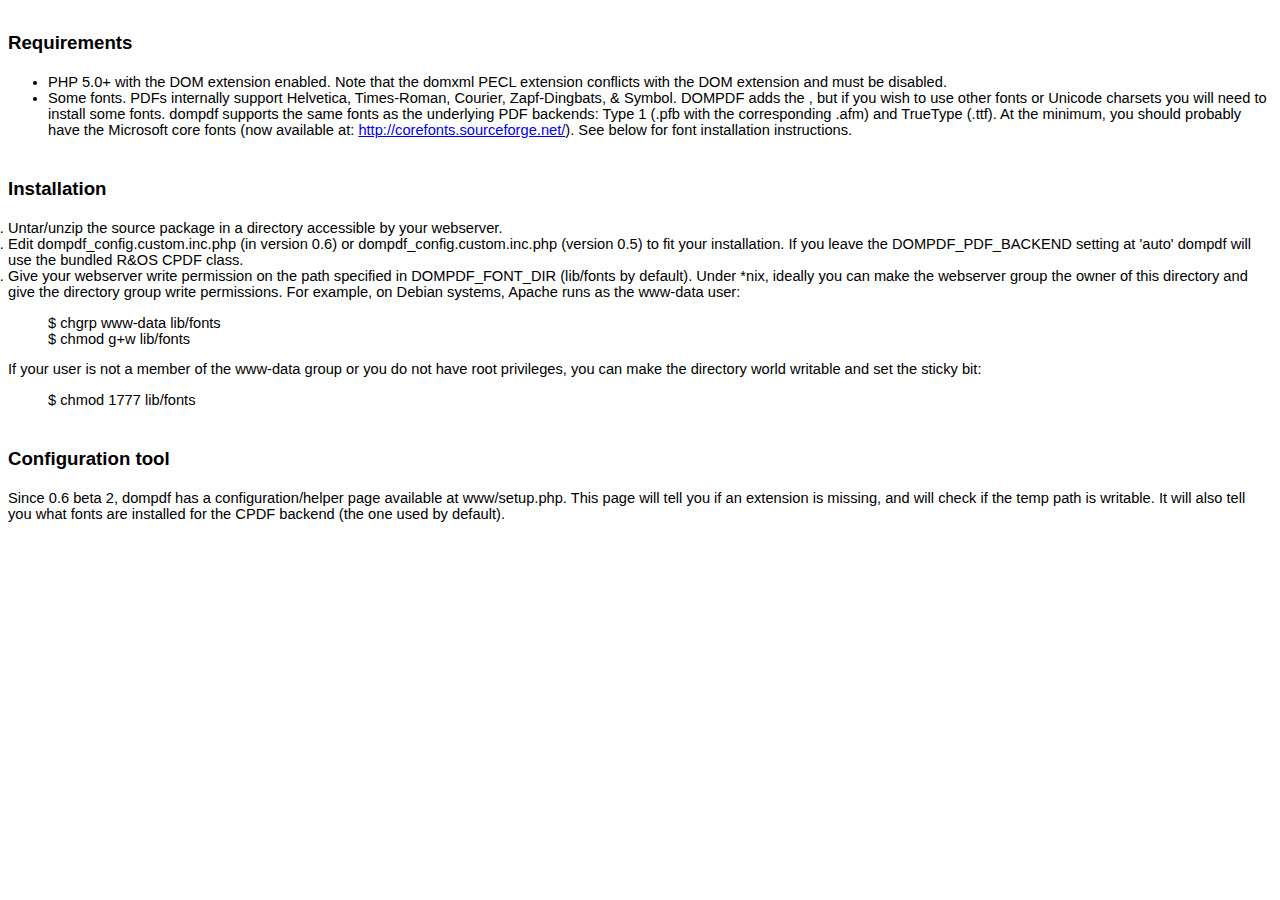
<file: htmltopdf/dompdf/readme.html>
<html>
<head>
<title>DOMPDF 0.6.0 beta 3 release notes</title>
<style type="text/css">
ol {
	margin:0;
	padding:0
}
p {
	margin:0
}
.c5 {
	list-style-type:disc;
	margin:0;
	padding:0
}
.c12 {
	background-color:#ffffff;
}
.c7 {
	color:#1155cc;
	text-decoration:underline
}
.c1 {
	color:#000099;
	text-decoration:underline
}
.c8 {
	font-size:12pt;
	font-weight:bold
}
.c3 {
	font-size:14pt;
	font-weight:bold
}
.c6 {
	color:inherit;
	text-decoration:inherit
}
.c2 {
	padding-left:0pt;
	margin-left:36pt
}
.c10 {
	font-size:18pt
}
.c9 {
	color:#ff0000
}
.c11 {
	font-weight:bold
}
.c4 {
	height:11pt
}
.c0 {
	direction:ltr
}
.title {
	padding-top:24pt;
	line-height:1.15;
	text-align:left;
	color:#000000;
	font-size:36pt;
	font-family:Arial;
	font-weight:bold;
	padding-bottom:6pt
}
.subtitle {
	padding-top:18pt;
	line-height:1.15;
	text-align:left;
	color:#666666;
	font-style:italic;
	font-size:24pt;
	font-family:Georgia;
	padding-bottom:4pt
}
body {
	color:#000000;
	font-size:11pt;
	font-family:Arial
}
h1 {
	padding-top:18pt;
	line-height:1.15;
	text-align:left;
	color:#000000;
	font-size:18pt;
	font-family:Arial;
	font-weight:bold;
	padding-bottom:4pt
}
h2 {
	padding-top:18pt;
	line-height:1.15;
	text-align:left;
	color:#000000;
	font-size:14pt;
	font-family:Arial;
	font-weight:bold;
	padding-bottom:4pt
}
h3 {
	padding-top:14pt;
	line-height:1.15;
	text-align:left;
	color:#000000;
	font-size:14pt;
	font-family:Arial;
	font-weight:bold;
	padding-bottom:4pt
}
h4 {
	padding-top:12pt;
	line-height:1.15;
	text-align:left;
	color:#000000;
	font-size:12pt;
	font-family:Arial;
	font-weight:bold;
	padding-bottom:2pt
}
h5 {
	padding-top:11pt;
	line-height:1.15;
	text-align:left;
	color:#666666;
	font-size:10pt;
	font-family:Arial;
	font-weight:bold;
	padding-bottom:2pt
}
h6 {
	padding-top:10pt;
	line-height:1.15;
	text-align:left;
	color:#666666;
	font-style:italic;
	font-size:10pt;
	font-family:Arial;
	padding-bottom:2pt
}
</style>
</head>
<body class="c12">
<h2>Requirements</h2>
<ul>
	<li>PHP 5.0+ with the DOM extension enabled.   Note that the domxml PECL extension conflicts with the DOM extension and   must be disabled. </li>
	<li>Some fonts. PDFs internally support   Helvetica, Times-Roman, Courier, Zapf-Dingbats, &amp; Symbol. DOMPDF adds the , but if you wish to   use other fonts or Unicode charsets you will need to install some fonts.   dompdf supports the same fonts as the underlying PDF backends: Type 1   (.pfb with the corresponding .afm) and TrueType (.ttf). At the minimum,   you should probably have the Microsoft core fonts (now available at: <a href="http://corefonts.sourceforge.net/" rel="nofollow">http://corefonts.sourceforge.net/</a>). See below for font installation instructions.</li>
</ul>
<h2><a name="Installation"></a>Installation</h2>
<ol>
	<li>Untar/unzip the source package in a directory accessible by your webserver. </li>
	<li>Edit dompdf_config.custom.inc.php (in version 0.6) or dompdf_config.custom.inc.php   (version 0.5) to fit your installation. If you leave the   DOMPDF_PDF_BACKEND setting at 'auto' dompdf will use the bundled   R&amp;OS CPDF class. </li>
	<li>Give your webserver write permission on the path specified in DOMPDF_FONT_DIR (lib/fonts by default). Under *nix,   ideally you can make the webserver group the owner of this directory   and give the directory group write permissions. For example, on Debian   systems, Apache runs as the www-data user: </li>
</ol>
<blockquote>$ chgrp www-data lib/fonts<br>
	$ chmod g+w lib/fonts </blockquote>
<p>If your user is not a member of the www-data group or   you do not have root privileges, you can make the directory world   writable and set the sticky bit: </p>
<blockquote> $ chmod 1777 lib/fonts </blockquote>
<h2><a name="Configuration_tool"></a>Configuration tool</h2>
<p>Since 0.6 beta 2, dompdf has a configuration/helper page available at www/setup.php.   This page will tell you if an extension is missing, and will check if   the temp path is writable. It will also tell you what fonts are   installed for the CPDF backend (the one used by default). </p>
</body>
</html>
</file>
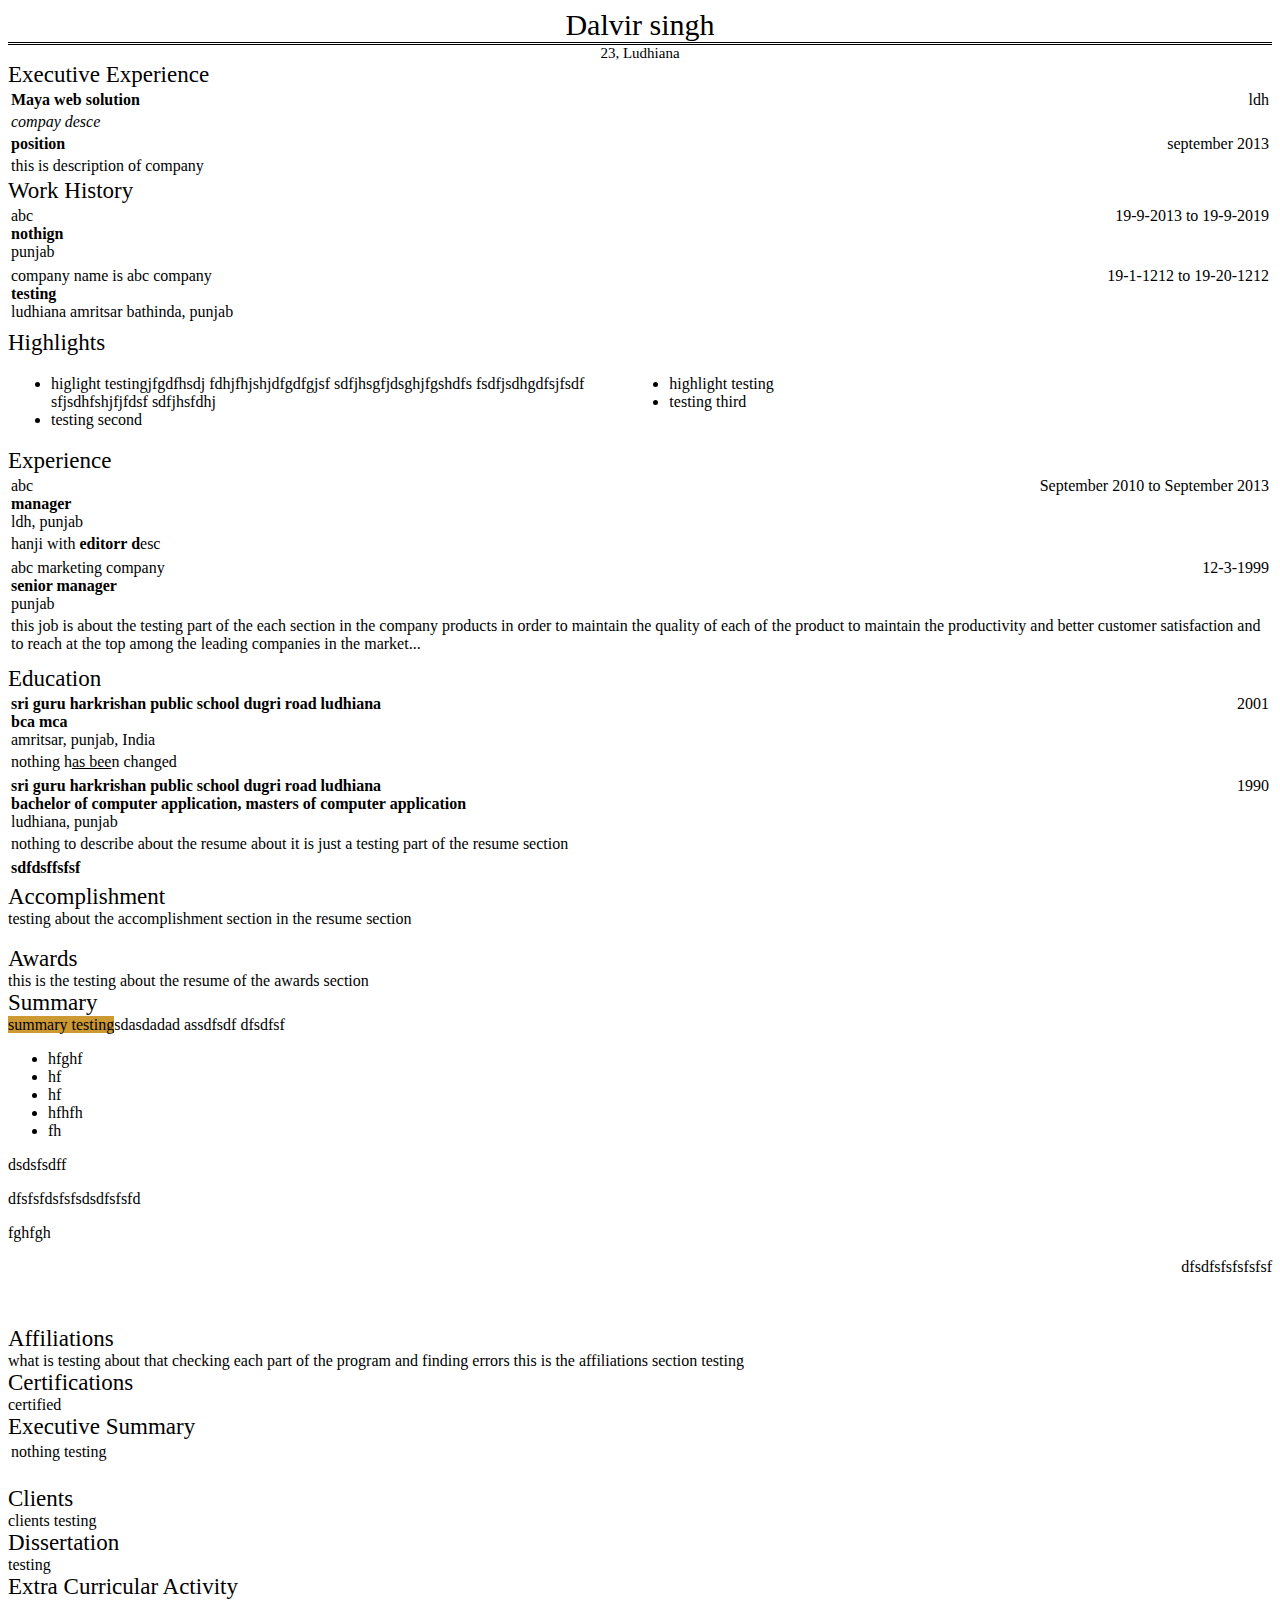
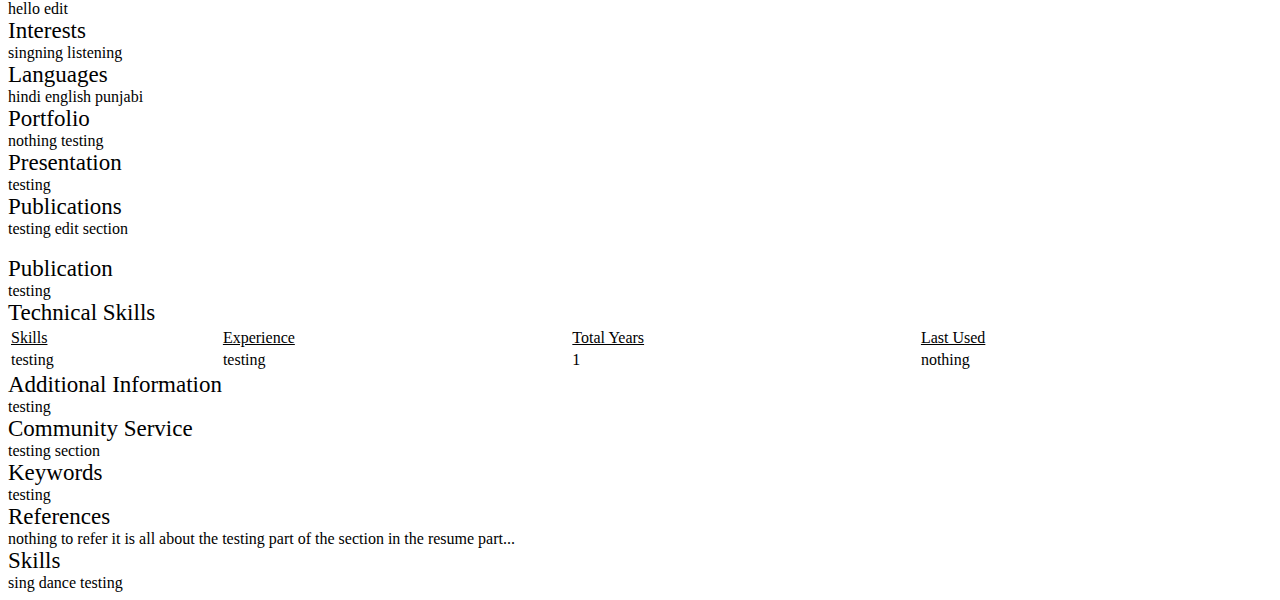
<file: htmltopdf/dompdf/www/resume.html>
<!DOCTYPE html PUBLIC "-//W3C//DTD XHTML 1.0 Transitional//EN" "http://www.w3.org/TR/xhtml1/DTD/xhtml1-transitional.dtd">
<html xmlns="http://www.w3.org/1999/xhtml">
<head>
<meta http-equiv="Content-Type" content="text/html; charset=utf-8" />
<title>Untitled Document</title>
</head>

<body>
<div id="classic1"><div style="text-align:center; border-bottom:1px solid #000000; font-size:30px;">
           Dalvir singh</div><div style="text-align:center; border-top:1px solid #000000; font-size:15px; margin-top:1px;" class="address"> 
           23, Ludhiana</div>
			<div>
			<div style="font-size:23px; margin:0px; " class="section_title">Executive Experience</div>
		<div style=" overflow:hidden; " class="highlights">
			<table style="width:100%">
				<tr>
					<td style="width:60%; vertical-align:top; font-weight:bold;">Maya web solution</td>
					<td style="width:40%; vertical-align:top; text-align:right;">ldh</td>
				</tr>
				<tr>
					<td colspan="2" style="font-style:italic;">compay desce</td>
				</tr>
				<tr>
					<td style="width:60%; vertical-align:top; font-weight:bold;">position</td>
					<td style="width:40%; vertical-align:top; text-align:right;">september 2013</td>
				</tr>
				<tr>
					<td colspan="2">this is description of company<br></td>
				</tr>
			</table>			
	    </div>
			</div>
			<div>
			<div style="font-size:23px; margin:0px; " class="section_title">Work History</div>
			<div style=" overflow:hidden; " class="highlights">
				<table style="width:100%">
				<tr>
					<td style="width:60%; vertical-align:top;">
						<div>abc</div>
						<div><b>nothign</b></div>
						<div>punjab</div>
					</td>
					<td style="width:40%; vertical-align:top; text-align:right;">
					19-9-2013 to 19-9-2019
					</td>
				</tr>
				</table>				
			</div>
			
			<div style=" overflow:hidden; " class="highlights">
				<table style="width:100%">
				<tr>
					<td style="width:60%; vertical-align:top;">
						<div>company name is abc company</div>
						<div><b>testing</b></div>
						<div>ludhiana amritsar bathinda, punjab</div>
					</td>
					<td style="width:40%; vertical-align:top; text-align:right;">
					19-1-1212 to 19-20-1212
					</td>
				</tr>
				</table>				
			</div>
			
			<div style=" overflow:hidden; " class="highlights">
				<table style="width:100%">
				<tr>
					<td style="width:60%; vertical-align:top;">
						<div></div>
						<div><b></b></div>
						<div></div>
					</td>
					<td style="width:40%; vertical-align:top; text-align:right;">
					
					</td>
				</tr>
				</table>				
			</div>
			</div>
			<div>
			<div style="font-size:23px; margin:0px; " class="section_title">Highlights</div>
		<div style=" overflow:hidden; " class="highlights">
		 	<table style="width:98%;">
				<tr>
					<td style="vertical-align:top; width:50%"><ul><li>higlight testingjfgdfhsdj fdhjfhjshjdfgdfgjsf sdfjhsgfjdsghjfgshdfs fsdfjsdhgdfsjfsdf sfjsdhfshjfjfdsf sdfjhsfdhj<br></li><li>testing second<br></li></ul></td>
					<td style="vertical-align:top; width:50%"><ul><li>highlight testing</li><li>testing third<br></li></ul></td>
				</tr>
			</table>		   
	    </div></div>
			<div>
			<div style="font-size:23px; margin:0px; " class="section_title">Experience</div>
			<div style=" overflow:hidden; " class="highlights">
				<table style="width:100%">
					<tr>
						<td style="vertical-align:top; width:70%">
							<div>abc</div>
							<div><b>manager</b></div>
							<div>ldh, punjab</div>
						</td>
						<td style="vertical-align:top; width:30%; text-align:right">September 2010 to September 2013</td>
					</tr>
					<tr>
						<td colspan="2" style="vertical-align:top; width:97%">hanji with <span style="font-weight: bold;">editorr d</span>esc<br></td>
					</tr>
				</table>
			</div>
			
			<div style=" overflow:hidden; " class="highlights">
				<table style="width:100%">
					<tr>
						<td style="vertical-align:top; width:70%">
							<div>abc marketing company</div>
							<div><b>senior manager</b></div>
							<div>punjab </div>
						</td>
						<td style="vertical-align:top; width:30%; text-align:right">12-3-1999</td>
					</tr>
					<tr>
						<td colspan="2" style="vertical-align:top; width:97%">this job is about the testing part of the each section in the company products in order to maintain the quality of each of the product to maintain the productivity and better customer satisfaction and to reach at the top among the leading companies in the market...</td>
					</tr>
				</table>
			</div>
			
			<div style=" overflow:hidden; " class="highlights">
				<table style="width:100%">
					<tr>
						<td style="vertical-align:top; width:70%">
							<div></div>
							<div><b></b></div>
							<div></div>
						</td>
						<td style="vertical-align:top; width:30%; text-align:right"></td>
					</tr>
					<tr>
						<td colspan="2" style="vertical-align:top; width:97%"></td>
					</tr>
				</table>
			</div>
			</div>
			<div>
			<div style="font-size:23px; margin:0px; " class="section_title">Education</div>			
		<div style=" overflow:hidden; " class="highlights">
			<table style="width:100%;">
			    <tr>
				   <td style="vertical-align:top; width:80%">
				   	  	<div style="font-weight:bold;">sri guru harkrishan public school dugri road ludhiana </div>
						<div><b>bca mca </b></div>
						<div>amritsar, punjab, India</div>
				   </td>
				   <td style="vertical-align:top; width:20%; text-align:right">&nbsp;2001</td>
				</tr>
				<tr>
					<td colspan="2">nothing h<span style="text-decoration: underline;">as bee</span>n changed<br></td>
				</tr>
			</table>
		</div>			
		<div style=" overflow:hidden; " class="highlights">
			<table style="width:100%;">
			    <tr>
				   <td style="vertical-align:top; width:80%">
				   	  	<div style="font-weight:bold;">sri guru harkrishan public school dugri road ludhiana</div>
						<div><b>bachelor of computer application, masters of computer application</b></div>
						<div>ludhiana, punjab </div>
				   </td>
				   <td style="vertical-align:top; width:20%; text-align:right">&nbsp;1990</td>
				</tr>
				<tr>
					<td colspan="2">nothing to describe about the resume about it is just a testing part of the resume section</td>
				</tr>
			</table>
		</div>			
		<div style=" overflow:hidden; " class="highlights">
			<table style="width:100%;">
			    <tr>
				   <td style="vertical-align:top; width:80%">
				   	  	<div style="font-weight:bold;">sdfdsffsfsf</div>
						<div><b></b></div>
						<div></div>
				   </td>
				   <td style="vertical-align:top; width:20%; text-align:right">&nbsp;</td>
				</tr>
				<tr>
					<td colspan="2"></td>
				</tr>
			</table>
		</div></div>
			<div>
			<div style="font-size:23px; margin:0px; " class="section_title">Accomplishment</div><div>testing about the accomplishment section in the resume section <br><br></div></div>
			<div>
			<div style="font-size:23px; margin:0px; " class="section_title">Awards</div><div>this is the testing about the resume of the awards section<br></div></div>
			<div>
			<div style="font-size:23px; margin:0px; " class="section_title">Summary</div><div><span style="background-color: rgb(204, 153, 51);">summary testing</span>sdasdadad assdfsdf dfsdfsf<br><ul><li>hfghf</li><li>hf</li><li>hf</li><li>hfhfh</li><li>fh</li></ul><p style="text-align: left;">dsdsfsdff</p><p style="text-align: justify;">dfsfsfdsfsfsdsdfsfsfd</p><p style="text-align: justify;">fghfgh<br></p><p style="text-align: right;">dfsdfsfsfsfsfsf</p><p style="text-align: right;"><br></p></div></div>
			<div>
			<div style="font-size:23px; margin:0px; " class="section_title">Affiliations</div><div>what is testing about that checking each part of the program and finding errors this is the affiliations section testing<br></div></div>
			<div>
			<div style="font-size:23px; margin:0px; " class="section_title">Certifications</div><div>certified</div></div>
			<div>
			<div style="font-size:23px; margin:0px; " class="section_title">Executive Summary</div>
		<div style="overflow:hidden;" class="highlights">
		   <table style="width:100%">
		   		<tr>
					<td colspan="2">nothing testing<br></td>
				</tr>
				<tr>
					<td style="width:50%; vertical-align:top;">&nbsp;</td>
					<td style="width:50%; vertical-align:top;">&nbsp;</td>
				</tr>
		   </table>
	    </div>
		</div>
			<div>
			<div style="font-size:23px; margin:0px; " class="section_title">Clients</div><div>clients testing<br></div></div>
			<div>
			<div style="font-size:23px; margin:0px; " class="section_title">Dissertation</div><div>testing</div></div>
			<div>
			<div style="font-size:23px; margin:0px; " class="section_title">Extra Curricular Activity</div><div>hello edit<br></div></div>
			<div>
			<div style="font-size:23px; margin:0px; " class="section_title">Interests</div><div>singning listening<br></div></div>
			<div>
			<div style="font-size:23px; margin:0px; " class="section_title">Languages</div><div>hindi english punjabi<br></div></div>
			<div>
			<div style="font-size:23px; margin:0px; " class="section_title">Portfolio</div><div>nothing testing<br></div></div>
			<div>
			<div style="font-size:23px; margin:0px; " class="section_title">Presentation</div><div>testing</div></div>
			<div>
			<div style="font-size:23px; margin:0px; " class="section_title">Publications</div><div>testing edit section<br><br></div></div>
			<div>
			<div style="font-size:23px; margin:0px; " class="section_title">Publication</div><div>testing</div></div>
			<div>
			<div style="font-size:23px; margin:0px; " class="section_title">Technical Skills</div>		
			<table style="width:97%;">
			   <tr>
			   <td style="text-decoration:underline;">Skills</td>
			   <td style="text-decoration:underline;">Experience</td>
			   <td style="text-decoration:underline;" >Total Years</td>
			   <td style="text-decoration:underline;" >Last Used</td>
			   </tr>
				<tr class="highlights">
		   		<td>testing</td>
		   		<td>testing</td>
		   		<td>1</td>
		   		<td>nothing
				</td>
		   		</tr>
				
			</table>
			</div>
			<div>
			<div style="font-size:23px; margin:0px; " class="section_title">Additional Information</div><div>testing</div></div>
			<div>
			<div style="font-size:23px; margin:0px; " class="section_title">Community Service</div><div>testing section<br></div></div>
			<div>
			<div style="font-size:23px; margin:0px; " class="section_title">Keywords</div><div>testing</div></div>
			<div>
			<div style="font-size:23px; margin:0px; " class="section_title">References</div><div>nothing to refer it is all about the testing part of the section in the resume part...<br></div></div>
			<div>
			<div style="font-size:23px; margin:0px; " class="section_title">Skills</div><div>sing dance testing<br></div></div></div>

</body>
</html>
</file>
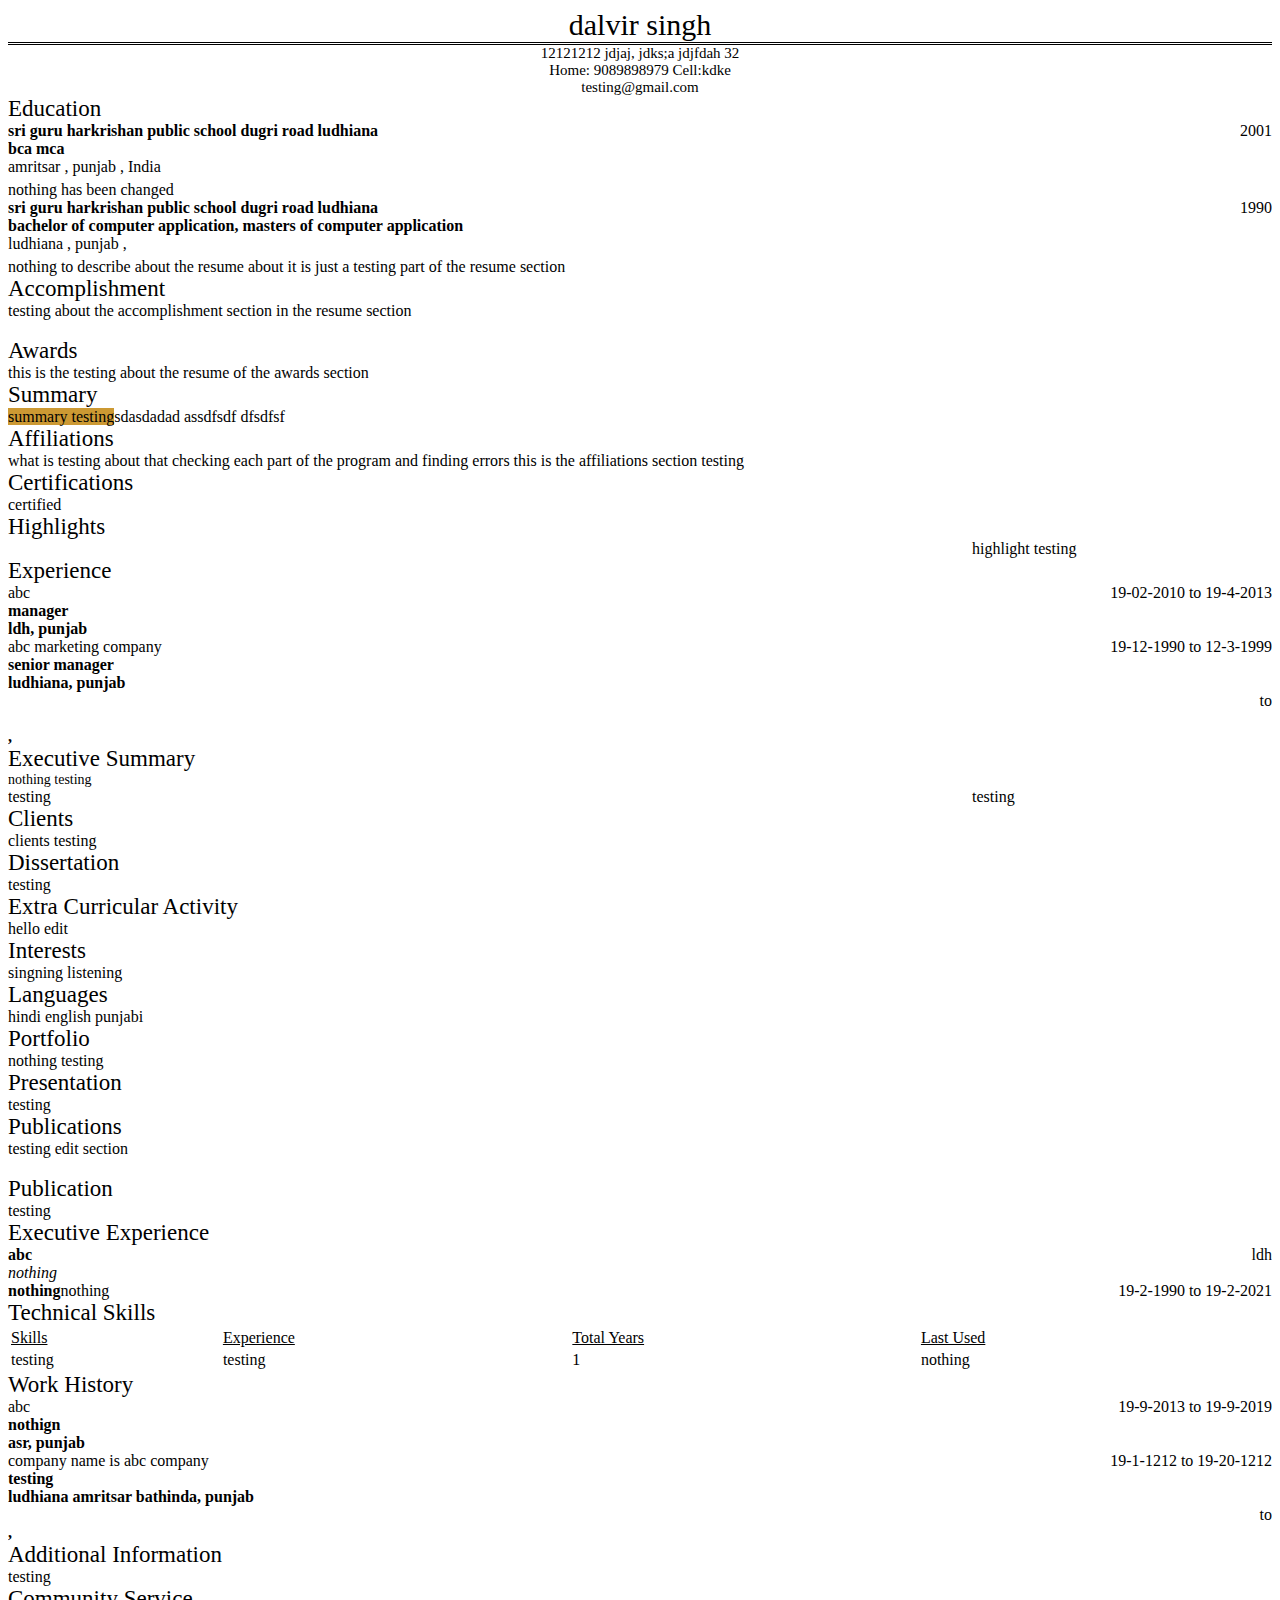
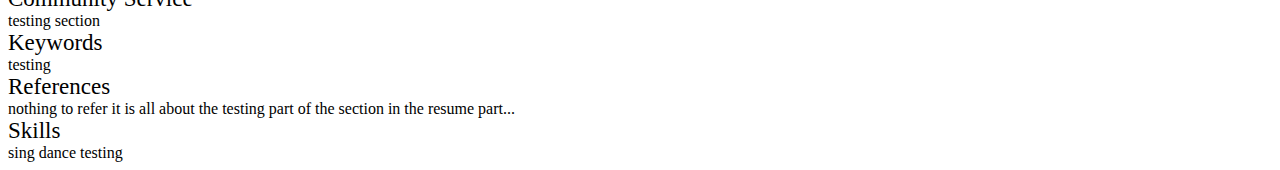
<file: htmltopdf/htmltodocx/example_files/resume.html>
<!DOCTYPE html PUBLIC "-//W3C//DTD XHTML 1.0 Transitional//EN" "http://www.w3.org/TR/xhtml1/DTD/xhtml1-transitional.dtd">
<html xmlns="http://www.w3.org/1999/xhtml">
<head>
<meta http-equiv="Content-Type" content="text/html; charset=utf-8" />
<title>Untitled Document</title>
</head>

<body>
<div id="classic1"><div style="text-align:center; border-bottom:1px solid #000000; font-size:30px;">
           dalvir singh</div><div style="text-align:center; border-top:1px solid #000000; font-size:15px; margin-top:1px;" class="address"> 
           12121212 jdjaj, jdks;a jdjfdah 32<br/>
		   Home: 9089898979 Cell:kdke<br/>
		   testing@gmail.com</div>
			<div>
			<div style="font-size:23px; margin:0px; " class="section_title">Education</div>			
		<div style=" overflow:hidden; " class="highlights">
			<div style="float:left;  font-weight:bold; "class="skills_column_1">sri guru harkrishan public school dugri road ludhiana </div>
			<div style="float:right;  " class="skills_column_2">2001</div>
			<div style="width:98%; overflow:hidden;" class="add"><b>bca mca </b><br/>amritsar , punjab , India</div>
			<div style="margin-top:5px;" class="matter">nothing has been changed<br></div>
		</div>			
		<div style=" overflow:hidden; " class="highlights">
			<div style="float:left;  font-weight:bold; "class="skills_column_1">sri guru harkrishan public school dugri road ludhiana</div>
			<div style="float:right;  " class="skills_column_2">1990</div>
			<div style="width:98%; overflow:hidden;" class="add"><b>bachelor of computer application, masters of computer application</b><br/>ludhiana , punjab  , </div>
			<div style="margin-top:5px;" class="matter">nothing to describe about the resume about it is just a testing part of the resume section</div>
		</div></div>
			<div>
			<div style="font-size:23px; margin:0px; " class="section_title">Accomplishment</div><div>testing about the accomplishment section in the resume section <br><br></div></div>
			<div>
			<div style="font-size:23px; margin:0px; " class="section_title">Awards</div><div>this is the testing about the resume of the awards section<br></div></div>
			<div>
			<div style="font-size:23px; margin:0px; " class="section_title">Summary</div><div><span style="background-color: rgb(204, 153, 51);">summary testing</span>sdasdadad assdfsdf dfsdfsf<br></div></div>
			<div>
			<div style="font-size:23px; margin:0px; " class="section_title">Affiliations</div><div>what is testing about that checking each part of the program and finding errors this is the affiliations section testing<br></div></div>
			<div>
			<div style="font-size:23px; margin:0px; " class="section_title">Certifications</div><div>certified</div></div>
			<div>
			<div style="font-size:23px; margin:0px; " class="section_title">Highlights</div>
		<div style=" overflow:hidden; " class="highlights">
		   <div style="float:right; width:300px;" class="skills_column_2">
		   	 highlight testing<br>
		   </div>
	    </div></div>
			<div>
			<div style="font-size:23px; margin:0px; " class="section_title">Experience</div>
			<div style=" overflow:hidden; " class="highlights">
				<div style="float:left; "class="skills_column_1">abc</div>
				<div style="float:right;  " class="skills_column_2">19-02-2010 to 19-4-2013</div>
				<div style="width:100%; font-weight:bold; overflow:hidden;  " class="matter">
				<b>manager</b>
				<br/>ldh, punjab</div>
			</div>
			
			<div style=" overflow:hidden; " class="highlights">
				<div style="float:left; "class="skills_column_1">abc marketing company</div>
				<div style="float:right;  " class="skills_column_2">19-12-1990 to 12-3-1999</div>
				<div style="width:100%; font-weight:bold; overflow:hidden;  " class="matter">
				<b>senior manager</b>
				<br/>ludhiana, punjab </div>
			</div>
			
			<div style=" overflow:hidden; " class="highlights">
				<div style="float:left; "class="skills_column_1"></div>
				<div style="float:right;  " class="skills_column_2"> to </div>
				<div style="width:100%; font-weight:bold; overflow:hidden;  " class="matter">
				<b></b>
				<br/>, </div>
			</div>
			</div>
			<div>
			<div style="font-size:23px; margin:0px; " class="section_title">Executive Summary</div>
		<div style="overflow:hidden;" class="highlights">
		   <div style="font-size:14px;  " class="main_summery">nothing testing<br></div>
		   <div style="float:left; width:300px; "  class="area_1">testing</div>
		   <div style="float:right; width:300px; " class="area_1">testing</div>
	    </div>
		</div>
			<div>
			<div style="font-size:23px; margin:0px; " class="section_title">Clients</div><div>clients testing<br></div></div>
			<div>
			<div style="font-size:23px; margin:0px; " class="section_title">Dissertation</div><div>testing</div></div>
			<div>
			<div style="font-size:23px; margin:0px; " class="section_title">Extra Curricular Activity</div><div>hello edit<br></div></div>
			<div>
			<div style="font-size:23px; margin:0px; " class="section_title">Interests</div><div>singning listening<br></div></div>
			<div>
			<div style="font-size:23px; margin:0px; " class="section_title">Languages</div><div>hindi english punjabi<br></div></div>
			<div>
			<div style="font-size:23px; margin:0px; " class="section_title">Portfolio</div><div>nothing testing<br></div></div>
			<div>
			<div style="font-size:23px; margin:0px; " class="section_title">Presentation</div><div>testing</div></div>
			<div>
			<div style="font-size:23px; margin:0px; " class="section_title">Publications</div><div>testing edit section<br><br></div></div>
			<div>
			<div style="font-size:23px; margin:0px; " class="section_title">Publication</div><div>testing</div></div>
			<div>
			<div style="font-size:23px; margin:0px; " class="section_title">Executive Experience</div>
		<div style=" overflow:hidden; " class="highlights">				
			<div style="float:left;  font-weight:bold; "class="skills_column_1">abc</div>
		  	<div style="float:right;  " class="skills_column_2">ldh</div>
		  	<div style="width:98%; font-style:italic; overflow:hidden;\" class="matter">nothing</div>
	      	<div style="float:left;  font-weight:bold; "class="skills_column_1">nothing</div>
		  	<div style="float:right;  " class="skills_column_2">19-2-1990 to 19-2-2021</div>
		    <div style="width:890px; overflow:hidden;  " class="matter">nothing</div>
	    </div>
			</div>
			<div>
			<div style="font-size:23px; margin:0px; " class="section_title">Technical Skills</div>
			<table style="width:97%;">
			   <tr>
			   <td style="text-decoration:underline;">Skills</td>
			   <td style="text-decoration:underline;">Experience</td>
			   <td style="text-decoration:underline;" >Total Years</td>
			   <td style="text-decoration:underline;" >Last Used</td>
			   </tr>
				<tr class="highlights">
		   		<td>testing</td>
		   		<td>testing</td>
		   		<td>1</td>
		   		<td>nothing
				</td>
		   		</tr>
				
			</table>
			</div>
			<div>
			<div style="font-size:23px; margin:0px; " class="section_title">Work History</div>
			<div style=" overflow:hidden; " class="highlights">
				<div style="float:left; "class="skills_column_1">abc</div>
				<div style="float:right;  " class="skills_column_2">19-9-2013 to 19-9-2019</div>
				<div style="width:90%; font-weight:bold; overflow:hidden;" class="matter"><b>nothign</b><br/>asr, punjab</div>
			</div>
			
			<div style=" overflow:hidden; " class="highlights">
				<div style="float:left; "class="skills_column_1">company name is abc company</div>
				<div style="float:right;  " class="skills_column_2">19-1-1212 to 19-20-1212</div>
				<div style="width:90%; font-weight:bold; overflow:hidden;" class="matter"><b>testing</b><br/>ludhiana amritsar bathinda, punjab</div>
			</div>
			
			<div style=" overflow:hidden; " class="highlights">
				<div style="float:left; "class="skills_column_1"></div>
				<div style="float:right;  " class="skills_column_2"> to </div>
				<div style="width:90%; font-weight:bold; overflow:hidden;" class="matter"><b></b><br/>, </div>
			</div>
			</div>
			<div>
			<div style="font-size:23px; margin:0px; " class="section_title">Additional Information</div><div>testing</div></div>
			<div>
			<div style="font-size:23px; margin:0px; " class="section_title">Community Service</div><div>testing section<br></div></div>
			<div>
			<div style="font-size:23px; margin:0px; " class="section_title">Keywords</div><div>testing</div></div>
			<div>
			<div style="font-size:23px; margin:0px; " class="section_title">References</div><div>nothing to refer it is all about the testing part of the section in the resume part...<br></div></div>
			<div>
			<div style="font-size:23px; margin:0px; " class="section_title">Skills</div><div>sing dance testing<br></div></div></div>

</body>
</html>
</file>
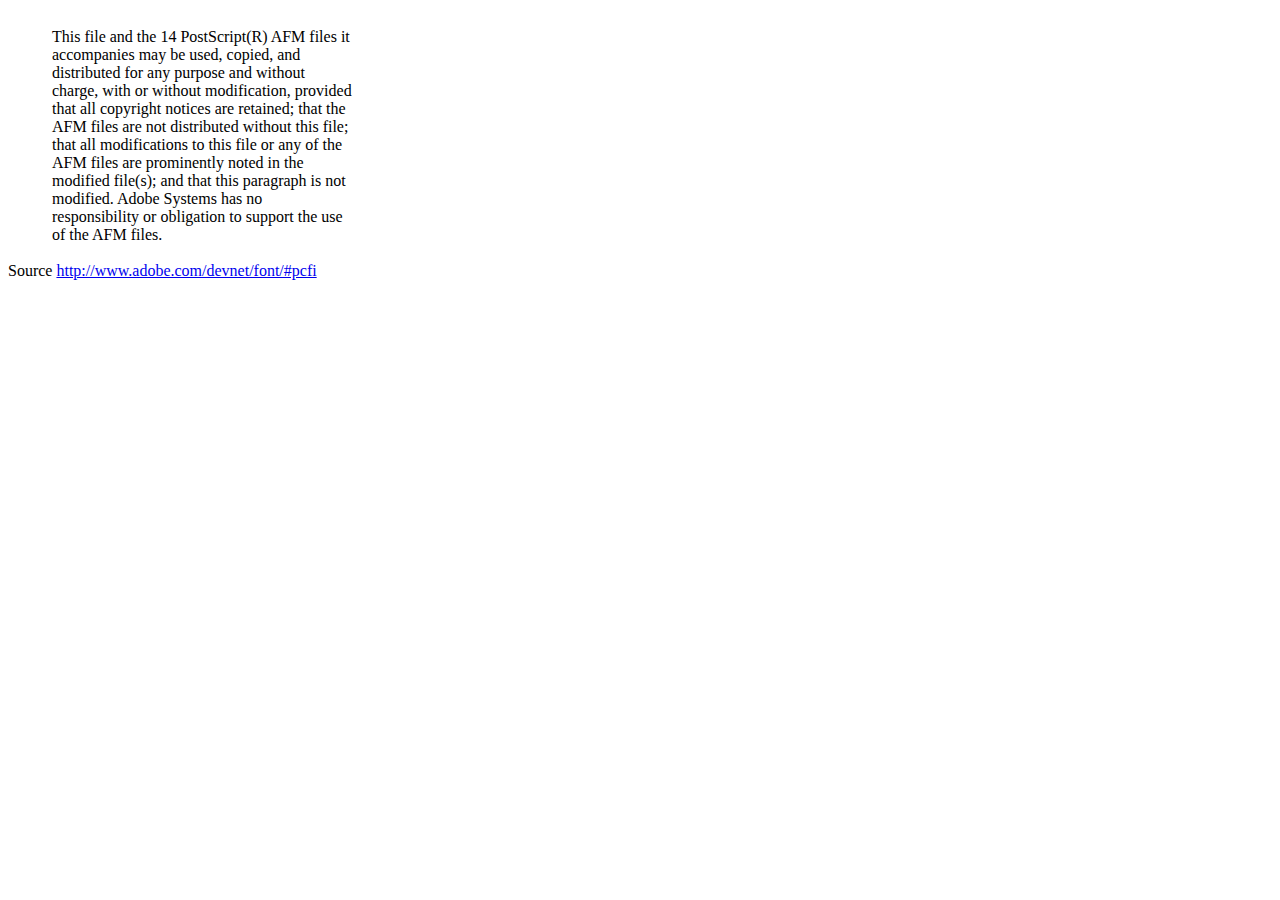
<file: htmltopdf/dompdf/lib/fonts/mustRead.html>
<html>
	<head>
		<meta http-equiv="content-type" content="text/html;charset=iso-8859-1">
		<meta name="generator" content="Adobe GoLive 4">
		<title>Core 14 AFM Files - ReadMe</title>
	</head>
	<body bgcolor="white">
		<font color="white">or</font>
		<table border="0" cellpadding="0" cellspacing="2">
			<tr>
				<td width="40"></td>
				<td width="300">This file and the 14 PostScript(R) AFM files it accompanies may be used, copied, and distributed for any purpose and without charge, with or without modification, provided that all copyright notices are retained; that the AFM files are not distributed without this file; that all modifications to this file or any of the AFM files are prominently noted in the modified file(s); and that this paragraph is not modified. Adobe Systems has no responsibility or obligation to support the use of the AFM files. <font color="white">Col</font></td>
			</tr>
		</table>
		<p>Source <a href="http://www.adobe.com/devnet/font/#pcfi">http://www.adobe.com/devnet/font/#pcfi</a></p>
</body>
</html>
</file>
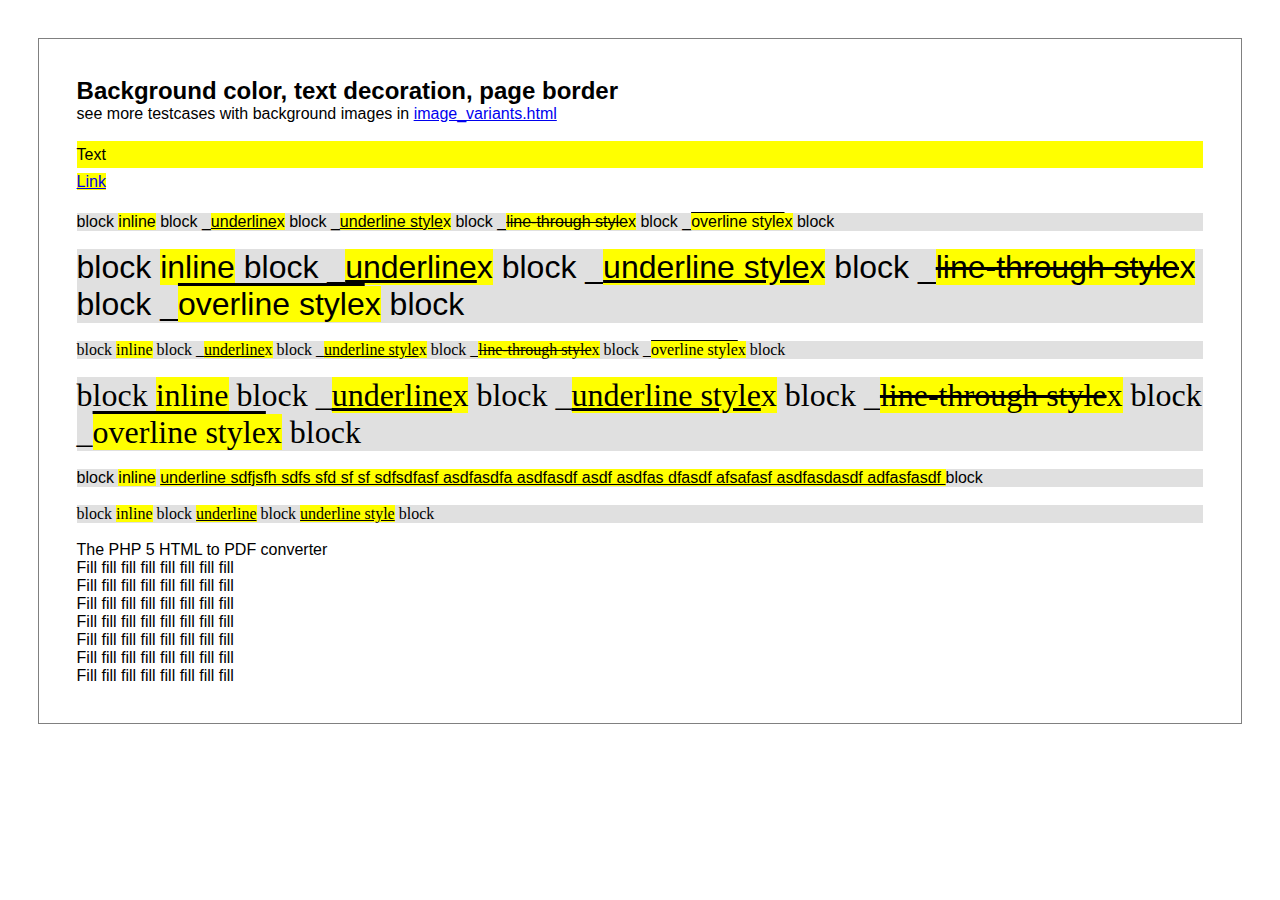
<file: htmltopdf/dompdf/www/test/backgroundcolor_fontdecoration_pageborder.html>
<!DOCTYPE HTML PUBLIC "-//W3C//DTD HTML 4.01 Transitional//EN" "http://www.w3.org/TR/html4/loose.dtd">
<html>
<head>
<meta http-equiv="Content-Type" content="text/html; charset=iso-8859-15">
<style>
* { padding: 0; margin: 0; }

body {
  /*color: #7d7a7a;*/
  /*font-family: 'trebuchet ms', verdana, sans-serif;*/
  font-family: sans-serif;
}

div.page {
  margin:10mm;
  padding:10mm;
  border:0.5pt solid gray;
}
div.bgcolor {
  background-color:#e0e0e0;
  line-height:170%;
}
</style>
</head>

<body>
<div class="page">
<h2><a name="bgimages">Background color, text decoration, page border</a></h2>
<p>see more testcases with background images in <a href="image_variants.html">image_variants.html</a></p>

<div class="bgcolor">
</div>

<p>&nbsp;<p>

<p style="background:yellow; line-height:170%;">Text</p>
<p><a href="bgimages" style="background:yellow; line-height:170%;">Link</a></p>

<p>&nbsp;<p>

<div style="background-color:#e0e0e0;">
block
<span style="background-color:yellow;">inline</span>
block
_<u  style="background-color:yellow;">underline</u><span style="background-color:yellow;">x</span>
block
_<span style="background-color:yellow;text-decoration:underline;">underline style</span><span style="background-color:yellow;">x</span>
block
_<span style="background-color:yellow;text-decoration:line-through;">line-through style</span><span style="background-color:yellow;">x</span>
block
_<span style="background-color:yellow;text-decoration:overline;">overline style</span><span style="background-color:yellow;">x</span>
block
</div>

<p>&nbsp;<p>

<div style="font-size:200%; background-color:#e0e0e0;">
block
<span style="background-color:yellow;">inline</span>
block
_<u  style="background-color:yellow;">underline</u><span style="background-color:yellow;">x</span>
block
_<span style="background-color:yellow;text-decoration:underline;">underline style</span><span style="background-color:yellow;">x</span>
block
_<span style="background-color:yellow;text-decoration:line-through;">line-through style</span><span style="background-color:yellow;">x</span>
block
_<span style="background-color:yellow;text-decoration:overline;">overline style</span><span style="background-color:yellow;">x</span>
block
</div>

<p>&nbsp;<p>

<div style="font-family:times; background-color:#e0e0e0;">
block
<span style="background-color:yellow;">inline</span>
block
_<u  style="background-color:yellow;">underline</u><span style="background-color:yellow;">x</span> 
block
_<span style="background-color:yellow;text-decoration:underline;">underline style</span><span style="background-color:yellow;">x</span>
block
_<span style="background-color:yellow;text-decoration:line-through;">line-through style</span><span style="background-color:yellow;">x</span>
block
_<span style="background-color:yellow;text-decoration:overline;">overline style</span><span style="background-color:yellow;">x</span>
block
</div>

<p>&nbsp;<p>

<div style="font-family:times; font-size:200%; background-color:#e0e0e0;">
block
<span style="background-color:yellow;">inline</span>
block
_<u  style="background-color:yellow;">underline</u><span style="background-color:yellow;">x</span>
block
_<span style="background-color:yellow;text-decoration:underline;">underline style</span><span style="background-color:yellow;">x</span>
block
_<span style="background-color:yellow;text-decoration:line-through;">line-through style</span><span style="background-color:yellow;">x</span>
block
_<span style="background-color:yellow;text-decoration:overline;">overline style</span><span style="background-color:yellow;">x</span>
block
</div>
<p>&nbsp;<p>

<div style="background-color:#e0e0e0;">
block
<span style="background-color:yellow;">inline</span>
<span style="background-color:yellow;text-decoration:underline;">
underline sdfjsfh sdfs sfd sf sf sdfsdfasf asdfasdfa asdfasdf asdf asdfas dfasdf afsafasf asdfasdasdf adfasfasdf
</span>
block
</div>

<p>&nbsp;<p>

<div style="background-color:#e0e0e0;font-family:serif;">
block
<span style="background-color:yellow;">inline</span>
block
<u  style="background-color:yellow;">underline</u>
block
<span style="background-color:yellow;text-decoration:underline;">underline style</span>
block
</div>

<p>&nbsp;<p>

<p>
<span>The PHP 5 HTML to PDF converter</span>
</p>

<p>Fill fill fill fill fill fill fill fill</p>
<p>Fill fill fill fill fill fill fill fill</p>
<p>Fill fill fill fill fill fill fill fill</p>
<p>Fill fill fill fill fill fill fill fill</p>
<p>Fill fill fill fill fill fill fill fill</p>
<p>Fill fill fill fill fill fill fill fill</p>
<p>Fill fill fill fill fill fill fill fill</p>
<div>
</body> </html>
</file>
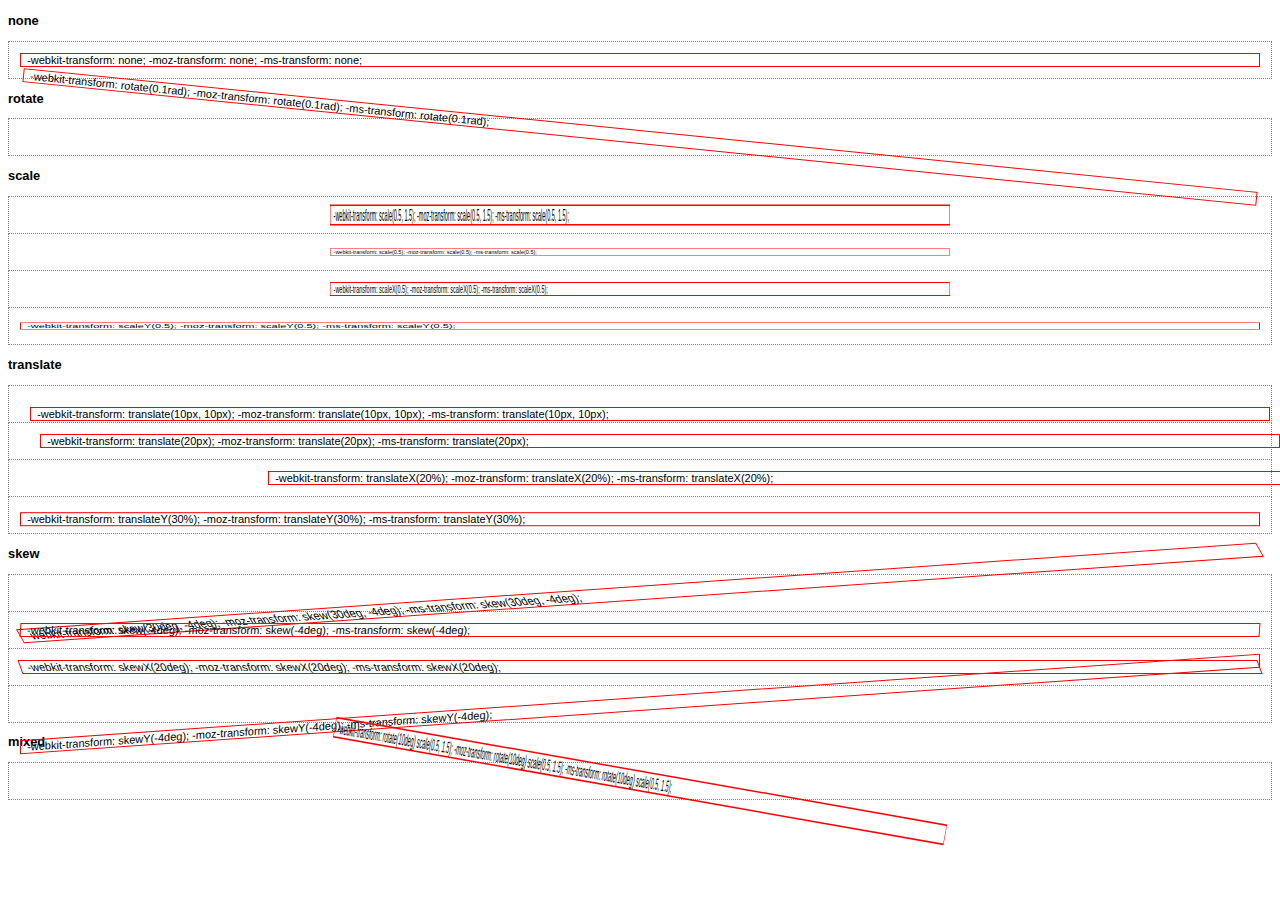
<file: htmltopdf/dompdf/www/test/css_2d_transforms.html>
<!DOCTYPE html PUBLIC "-//W3C//DTD XHTML 1.0 Strict//EN"
 "http://www.w3.org/TR/xhtml1/DTD/xhtml1-strict.dtd">
<html xmlns="http://www.w3.org/1999/xhtml" xml:lang="en" lang="en"><head>
<title></title>


<style>
  body {
    font-family: sans-serif;
    font-size: 11px;
  }
  div.transformed {
    border: 1px solid red;
    -webkit-transform-origin: 50% 50%;
    -moz-transform-origin: 50% 50%;
    -ms-transform-origin: 50% 50%;
  }
  div.transformed:after {
    content: attr(style);
  }
  
  div.grid {
    border: 1px dotted grey;
    margin: 0;
    padding: 1em;
    margin-bottom: -1px;
  }
</style>

<!--[if IE]>
<script type="text/javascript" src="../cssSandpaper/js/EventHelpers.js"></script>
<script type="text/javascript" src="../cssSandpaper/js/cssQuery-p.js"></script>
<script type="text/javascript" src="../cssSandpaper/js/jcoglan.com/sylvester.js"></script>
<script type="text/javascript" src="../cssSandpaper/js/cssSandpaper.js"></script>

<script type="text/javascript">
  if (!document.documentMode || document.documentMode < 9)
  
  window.onload = function(){
    var nodes = document.querySelectorAll("*[style]");
    
    for (var i = 0; i < nodes.length; i++) {
      var style = nodes[i].getAttribute("style");
      var trans = /-ms-transform\s*:\s*([^;]+)/i.exec(style);
      
      try {
        if (trans && trans[1] !== "none") {
          cssSandpaper.setTransform(nodes[i], trans[1]);
        }
      } catch(e) {}
    }
  }
</script>
<![endif]-->

</head>
<body>

<h3>none</h3>
<div class="grid"><div class="transformed" style="-webkit-transform: none; -moz-transform: none; -ms-transform: none;">&nbsp; </div></div>

<h3>rotate</h3>
<div class="grid"><div class="transformed" style="-webkit-transform: rotate(0.1rad); -moz-transform: rotate(0.1rad); -ms-transform: rotate(0.1rad);">&nbsp; </div></div>

<h3>scale</h3>
<div class="grid"><div class="transformed" style="-webkit-transform: scale(0.5, 1.5); -moz-transform: scale(0.5, 1.5); -ms-transform: scale(0.5, 1.5);">&nbsp; </div></div>
<div class="grid"><div class="transformed" style="-webkit-transform: scale(0.5); -moz-transform: scale(0.5); -ms-transform: scale(0.5);">&nbsp; </div></div>
<div class="grid"><div class="transformed" style="-webkit-transform: scaleX(0.5); -moz-transform: scaleX(0.5); -ms-transform: scaleX(0.5);">&nbsp; </div></div>
<div class="grid"><div class="transformed" style="-webkit-transform: scaleY(0.5); -moz-transform: scaleY(0.5); -ms-transform: scaleY(0.5);">&nbsp; </div></div>

<h3>translate</h3>
<div class="grid"><div class="transformed" style="-webkit-transform: translate(10px, 10px); -moz-transform: translate(10px, 10px); -ms-transform: translate(10px, 10px);">&nbsp; </div></div>
<div class="grid"><div class="transformed" style="-webkit-transform: translate(20px); -moz-transform: translate(20px); -ms-transform: translate(20px);">&nbsp; </div></div>
<div class="grid"><div class="transformed" style="-webkit-transform: translateX(20%); -moz-transform: translateX(20%); -ms-transform: translateX(20%);">&nbsp; </div></div>
<div class="grid"><div class="transformed" style="-webkit-transform: translateY(30%); -moz-transform: translateY(30%); -ms-transform: translateY(30%);">&nbsp; </div></div>

<h3>skew</h3>
<div class="grid"><div class="transformed" style="-webkit-transform: skew(30deg, -4deg); -moz-transform: skew(30deg, -4deg); -ms-transform: skew(30deg, -4deg);">&nbsp; </div></div>
<div class="grid"><div class="transformed" style="-webkit-transform: skew(-4deg); -moz-transform: skew(-4deg); -ms-transform: skew(-4deg);">&nbsp; </div></div>
<div class="grid"><div class="transformed" style="-webkit-transform: skewX(20deg); -moz-transform: skewX(20deg); -ms-transform: skewX(20deg);">&nbsp; </div></div>
<div class="grid"><div class="transformed" style="-webkit-transform: skewY(-4deg); -moz-transform: skewY(-4deg); -ms-transform: skewY(-4deg);">&nbsp; </div></div>

<h3>mixed</h3>
<div class="grid"><div class="transformed" style="-webkit-transform: rotate(10deg) scale(0.5, 1.5); -moz-transform: rotate(10deg) scale(0.5, 1.5); -ms-transform: rotate(10deg) scale(0.5, 1.5);">&nbsp; </div></div>

</body>
</html>
</file>
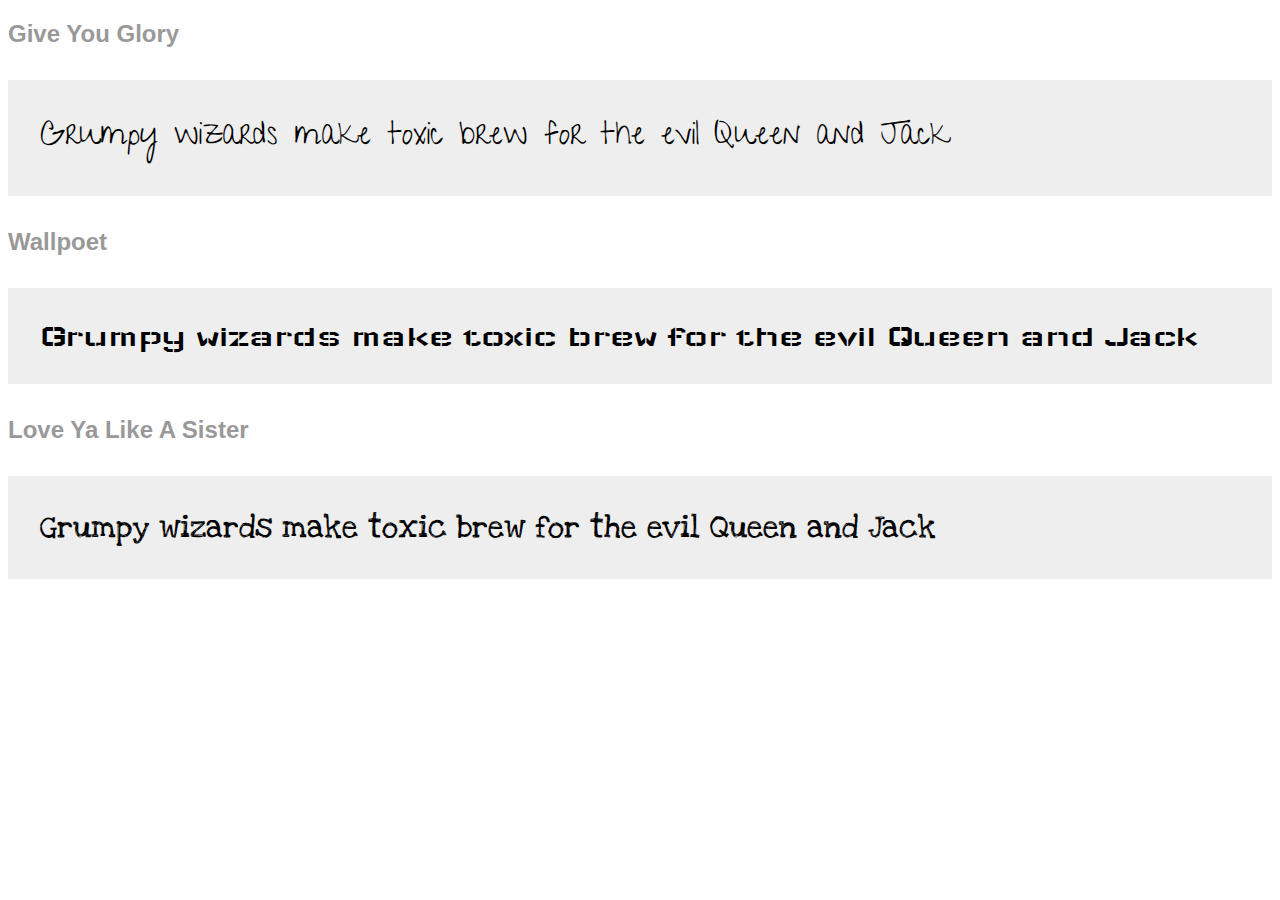
<file: htmltopdf/dompdf/www/test/css_at_font_face.html>
<!DOCTYPE HTML PUBLIC "-//W3C//DTD HTML 4.01 Transitional//EN" "http://www.w3.org/TR/html4/loose.dtd">
<html>
<head>
<meta http-equiv="Content-Type" content="text/html; charset=iso-8859-15">
<link href='http://fonts.googleapis.com/css?family=Give+You+Glory&v2' rel='stylesheet' type='text/css'>
<link href='http://fonts.googleapis.com/css?family=Wallpoet&v2' rel='stylesheet' type='text/css'>
<link href='http://fonts.googleapis.com/css?family=Love+Ya+Like+A+Sister&v2' rel='stylesheet' type='text/css'>
<style type="text/css">
	body {
		font-family: sans-serif;
	}
	p {
		font-size: 2em;
		background: #eee;
		padding: 1em;
	}
	
	h2 {
		color: #999;
	}
</style>
</head>
<body>

<h2>Give You Glory</h2>
<p style="font-family: 'Give You Glory', sans-serif;">
  Grumpy wizards make toxic brew for the evil Queen and Jack
</p>

<h2>Wallpoet</h2>
<p style="font-family: 'Wallpoet', sans-serif;">
  Grumpy wizards make toxic brew for the evil Queen and Jack
</p>

<h2>Love Ya Like A Sister</h2>
<p style="font-family: 'Love Ya Like A Sister', sans-serif;">
  Grumpy wizards make toxic brew for the evil Queen and Jack
</p>

</body>
</html>
</file>
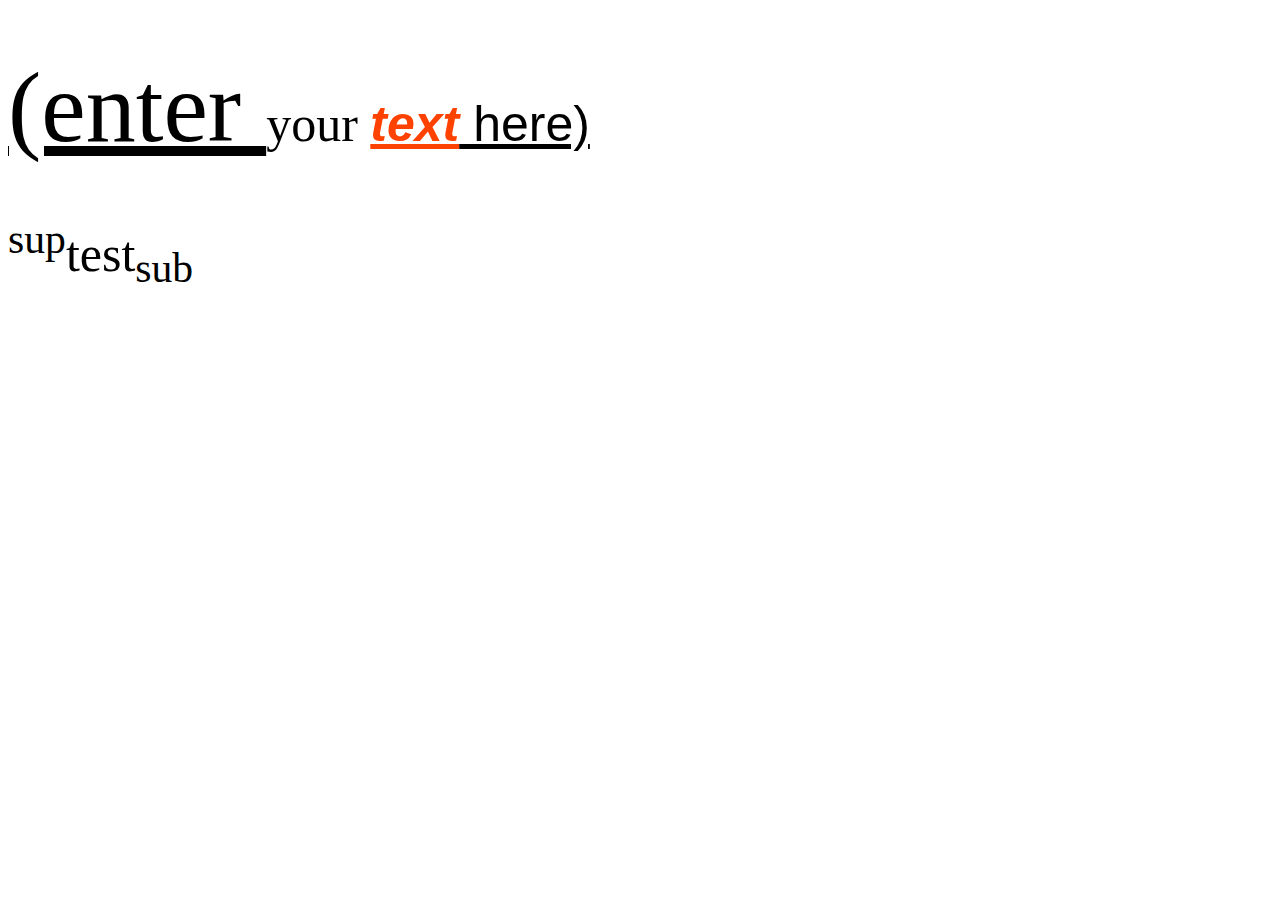
<file: htmltopdf/dompdf/www/test/css_baseline.html>
<!DOCTYPE html PUBLIC "-//W3C//DTD XHTML 1.0 Strict//EN"
 "http://www.w3.org/TR/xhtml1/DTD/xhtml1-strict.dtd">
<html xmlns="http://www.w3.org/1999/xhtml" xml:lang="en" lang="en"><head>
<title></title>

<style type="text/css">
body {
  /*text-decoration: underline;*/
  font-size: 50px;
}

#one span {
	vertical-align: baseline;
}

#two span {
  vertical-align: top;
	color: green;
  text-decoration: underline;
}

span.first {
	font-size: 2em;
  text-decoration: underline;
}

span.second {
	font-family: sans-serif;
	font-weight: bold; 
	color: rgb(255, 66, 0);
  font-style: italic;
  text-decoration: underline;
}

span.third {
	font-family: sans-serif;
	font-size: 1em;
  text-decoration: underline;
}
</style>
</head>
<body>

<p id="one">
<span class="first">(enter </span><span >your </span><span class="second">text</span><span class="third"> here)</span>
</p>

<p id="two">
<sup>sup</sup>test<sub>sub</sub>
</p>

</body>
</html>
</file>
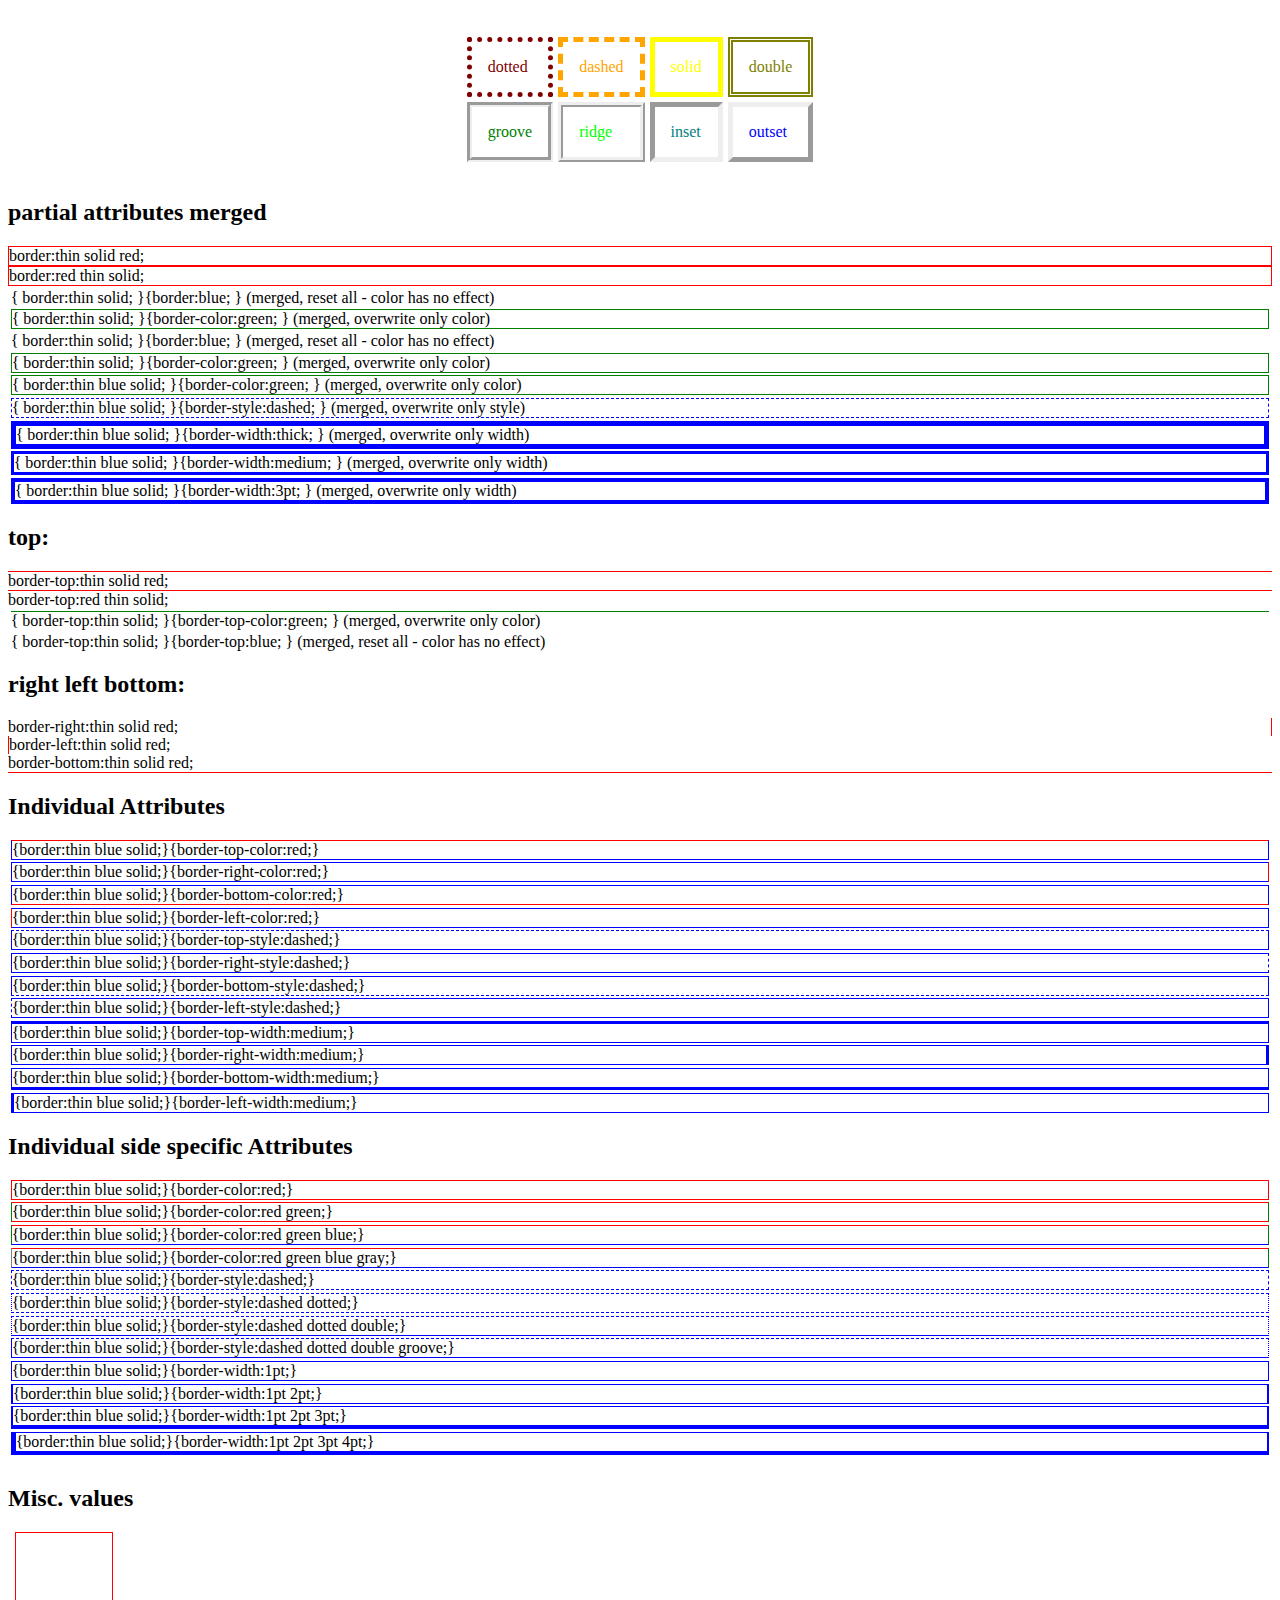
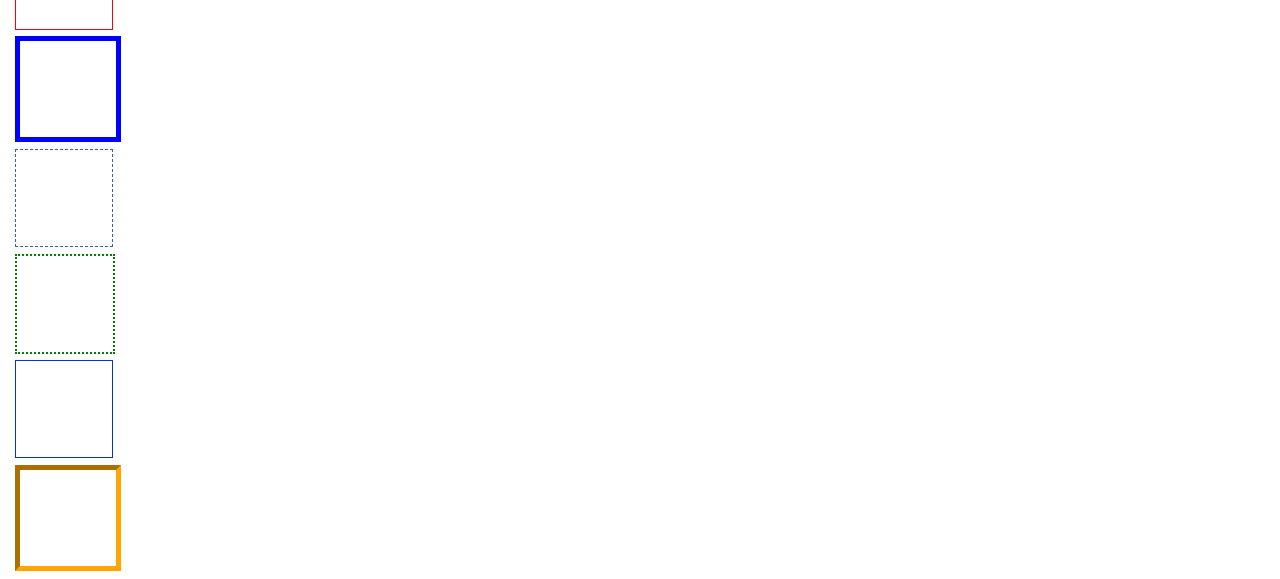
<file: htmltopdf/dompdf/www/test/css_border.html>
<!DOCTYPE HTML PUBLIC "-//W3C//DTD HTML 4.01 Transitional//EN" "http://www.w3.org/TR/html4/loose.dtd">
<html>
<head>
<meta http-equiv="Content-Type" content="text/html; charset=iso-8859-15">
<style>
table {
  border-spacing: 5px;
  margin: 2em auto;
}
td {
  border-width: 5px;
  padding: 1em;
}

td.dotted { border-style: dotted; color: maroon;}
td.dashed { border-style: dashed; color: orange; }
td.solid  { border-style: solid; color: yellow; }
td.double { border-style: double; color: olive; }
td.groove { border-style: groove; color: green; }
td.ridge  { border-style: ridge; color: lime; }
td.inset  { border-style: inset; color: teal; }
td.outset { border-style: outset; color: blue; }

div.full { border:thin blue solid; margin:2pt;}

div.partialthinsolid,
div.partial1,
div.partial2 { border:thin solid; margin:2pt;}

div.partial1 { border-color:green; }
div.partial2 { border:blue;}

div.partial3 { border-style:dashed; }
div.partial4 { border-width:thick; }
div.partial5 { border-width:medium; }
div.partial6 { border-width:3pt; }

div.partial1top,
div.partial2top { border-top:thin solid; margin:2pt;}

div.partial1top {border-top-color:green; }
div.partial2top {border-top:blue;}

.d { width: 1in; height: 1in; margin: 5pt; }

.b1 {
  border: 1px solid red;
}

.b2 {
  border: solid thick blue;
}

.b3 {
  border: #369 thin dashed;
}

.b4 {
  border: dotted green 2px;
}

.b5 {
  border: 0.1em #0033DD solid;
}

.b6 {
  border: orange inset 4pt;
}

hr {
	page-break-after: always;
	visibility: hidden;
}

</style>
</head>

<body>
<table>
  <tr>
    <td class="dotted">dotted</td>
    <td class="dashed">dashed</td>
    <td class="solid">solid</td>
    <td class="double">double</td>
  </tr>
  <tr>
    <td class="groove">groove</td>
    <td class="ridge">ridge</td>
    <td class="inset">inset</td>
    <td class="outset">outset</td>
  </tr>
</table>

<h2>partial attributes merged</h2>

<div style="border:thin solid red;">border:thin solid red;</div>
<div style="border:red thin solid;">border:red thin solid;</div>
<div class="partialthinsolid partial2">{ border:thin solid; }{border:blue; } (merged, reset all - color has no effect)</div>
<div class="partialthinsolid partial1">{ border:thin solid; }{border-color:green; } (merged, overwrite only color)</div>
<div class="partial2">{ border:thin solid; }{border:blue; } (merged, reset all - color has no effect)</div>
<div class="partial1">{ border:thin solid; }{border-color:green; } (merged, overwrite only color)</div>
<div class="full partial1">{ border:thin blue solid; }{border-color:green; } (merged, overwrite only color)</div>
<div class="full partial3">{ border:thin blue solid; }{border-style:dashed; } (merged, overwrite only style)</div>
<div class="full partial4">{ border:thin blue solid; }{border-width:thick; } (merged, overwrite only width)</div>
<div class="full partial5">{ border:thin blue solid; }{border-width:medium; } (merged, overwrite only width)</div>
<div class="full partial6">{ border:thin blue solid; }{border-width:3pt; } (merged, overwrite only width)</div>

<h2>top:</h2>

<div style="border-top:thin solid red;">border-top:thin solid red;</div>
<div style="border-top:red thin solid;">border-top:red thin solid;</div>
<div class="partial1top">{ border-top:thin solid; }{border-top-color:green; } (merged, overwrite only color)</div>
<div class="partial2top">{ border-top:thin solid; }{border-top:blue; } (merged, reset all - color has no effect)</div>

<h2>right left bottom:</h2>

<div style="border-right:thin solid red;">border-right:thin solid red;</div>
<div style="border-left:thin solid red;">border-left:thin solid red;</div>
<div style="border-bottom:thin solid red;">border-bottom:thin solid red;</div>

<h2>Individual Attributes</h2>
<div class="full" style="border-top-color:red;">{border:thin blue solid;}{border-top-color:red;}</div>
<div class="full" style="border-right-color:red;">{border:thin blue solid;}{border-right-color:red;}</div>
<div class="full" style="border-bottom-color:red;">{border:thin blue solid;}{border-bottom-color:red;}</div>
<div class="full" style="border-left-color:red;">{border:thin blue solid;}{border-left-color:red;}</div>

<div class="full" style="border-top-style:dashed;">{border:thin blue solid;}{border-top-style:dashed;}</div>
<div class="full" style="border-right-style:dashed;">{border:thin blue solid;}{border-right-style:dashed;}</div>
<div class="full" style="border-bottom-style:dashed;">{border:thin blue solid;}{border-bottom-style:dashed;}</div>
<div class="full" style="border-left-style:dashed;">{border:thin blue solid;}{border-left-style:dashed;}</div>

<div class="full" style="border-top-width:medium;">{border:thin blue solid;}{border-top-width:medium;}</div>
<div class="full" style="border-right-width:medium;">{border:thin blue solid;}{border-right-width:medium;}</div>
<div class="full" style="border-bottom-width:medium;">{border:thin blue solid;}{border-bottom-width:medium;}</div>
<div class="full" style="border-left-width:medium;">{border:thin blue solid;}{border-left-width:medium;}</div>

<h2>Individual side specific Attributes</h2>

<div class="full" style="border-color:red;">{border:thin blue solid;}{border-color:red;}</div>
<div class="full" style="border-color:red green;">{border:thin blue solid;}{border-color:red green;}</div>
<div class="full" style="border-color:red green blue;">{border:thin blue solid;}{border-color:red green blue;}</div>
<div class="full" style="border-color:red green blue gray;">{border:thin blue solid;}{border-color:red green blue gray;}</div>

<div class="full" style="border-style:dashed;">{border:thin blue solid;}{border-style:dashed;}</div>
<div class="full" style="border-style:dashed dotted;">{border:thin blue solid;}{border-style:dashed dotted;}</div>
<div class="full" style="border-style:dashed dotted double;">{border:thin blue solid;}{border-style:dashed dotted double;}</div>
<div class="full" style="border-style:dashed dotted double groove;">{border:thin blue solid;}{border-style:dashed dotted double groove;}</div>

<div class="full" style="border-width:1pt;">{border:thin blue solid;}{border-width:1pt;}</div>
<div class="full" style="border-width:1pt 2pt;">{border:thin blue solid;}{border-width:1pt 2pt;}</div>
<div class="full" style="border-width:1pt 2pt 3pt;">{border:thin blue solid;}{border-width:1pt 2pt 3pt;}</div>
<div class="full" style="border-width:1pt 2pt 3pt 4pt;">{border:thin blue solid;}{border-width:1pt 2pt 3pt 4pt;}</div>

<hr />
<h2>Misc. values</h2>

<div class="d b1"> </div>
<div class="d b2"> </div>
<div class="d b3"> </div>
<div class="d b4"> </div>
<div class="d b5"> </div>
<div class="d b6"> </div>
</body> </html>
</file>
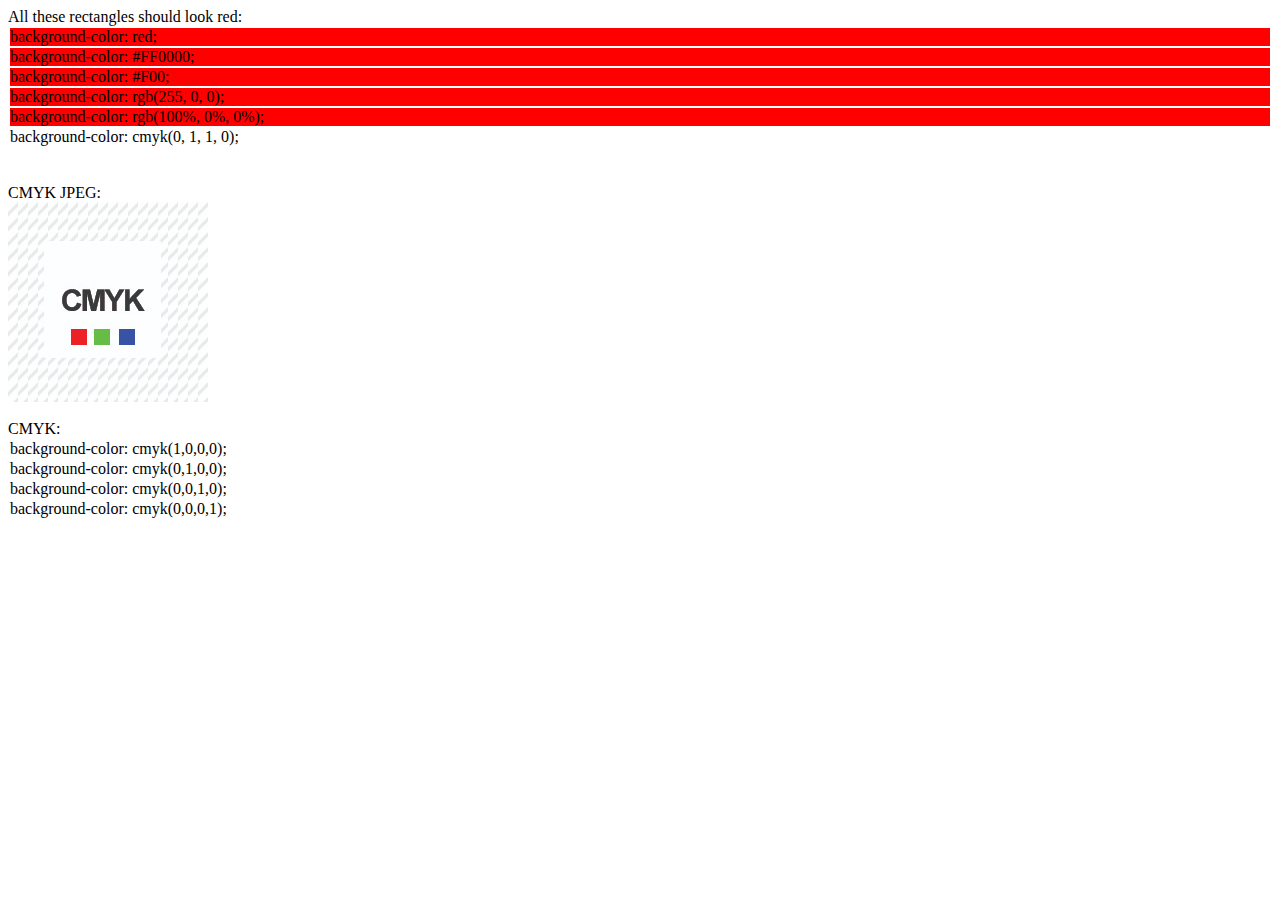
<file: htmltopdf/dompdf/www/test/css_color_cmyk.html>
<!DOCTYPE HTML PUBLIC "-//W3C//DTD HTML 4.01 Transitional//EN" "http://www.w3.org/TR/html4/loose.dtd">
<html>
<head>
<meta http-equiv="Content-Type" content="text/html; charset=iso-8859-15">

<style type="text/css">
body {
  color: cmyk(0,0,0,1);
}
div {
  margin: 2px;
}
div:before {
  content: attr(style);
}
</style>

</head>

<body>
All these rectangles should look red:

<div style="background-color: red;"></div>

<div style="background-color: #FF0000;"></div>

<div style="background-color: #F00;"></div>

<div style="background-color: rgb(255, 0, 0);"></div>

<div style="background-color: rgb(100%, 0%, 0%);"></div>

<div style="background-color: cmyk(0, 1, 1, 0);"></div>
<br />
<br />

CMYK JPEG: <br />
<img src="images/cmyk_test2.jpg" />

<br /><br />
CMYK: 
<div style="background-color: cmyk(1,0,0,0);"></div>

<div style="background-color: cmyk(0,1,0,0);"></div>

<div style="background-color: cmyk(0,0,1,0);"></div>

<div style="background-color: cmyk(0,0,0,1);"></div>


</body> </html>
</file>
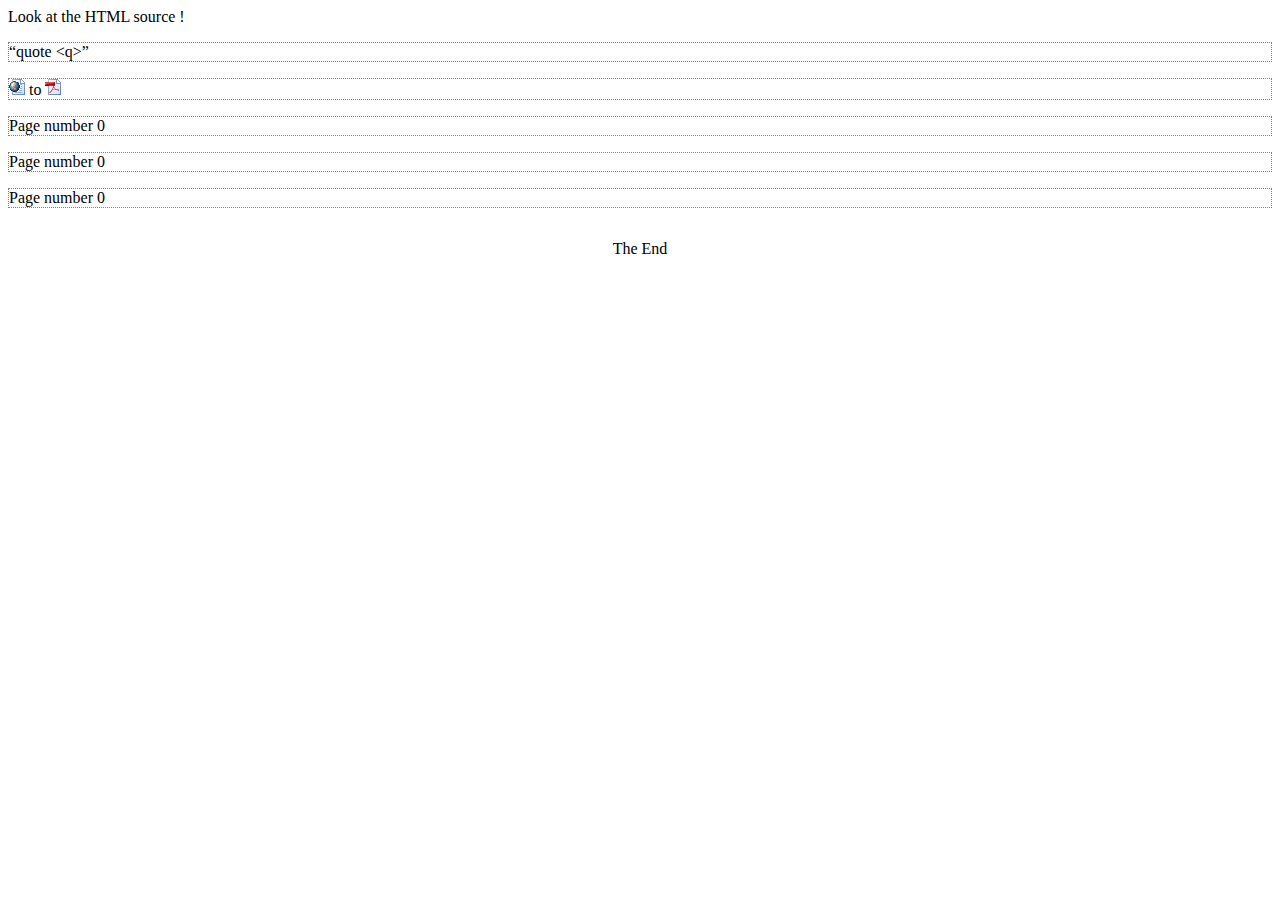
<file: htmltopdf/dompdf/www/test/css_content.html>
<!DOCTYPE HTML PUBLIC "-//W3C//DTD HTML 4.01 Transitional//EN" "http://www.w3.org/TR/html4/loose.dtd">
<html>
<head>
<meta http-equiv="Content-Type" content="text/html; charset=iso-8859-15">
<style>

p {
  border: 1px dotted grey;
}

p.image:before  {
  content: url(images/html.png);
}
p.image:after  {
  content: url(images/pdf.png);
}

p.counter {
	page-break-after: always;
}
p.counter:before  {
  content: "Page number " counter(page, upper-roman);
}

body:after {
  content: "The End";
  display: block;
  margin-top: 2em;
  text-align: center;
}

</style>
</head>

<body>
  Look at the HTML source !
	
  <p><q>quote &lt;q&gt;</q></p>
  <p class="image"> to </p>
	
  <p class="counter"></p>
  <p class="counter"></p>
  <p class="counter"></p>

</body>

</html>
</file>
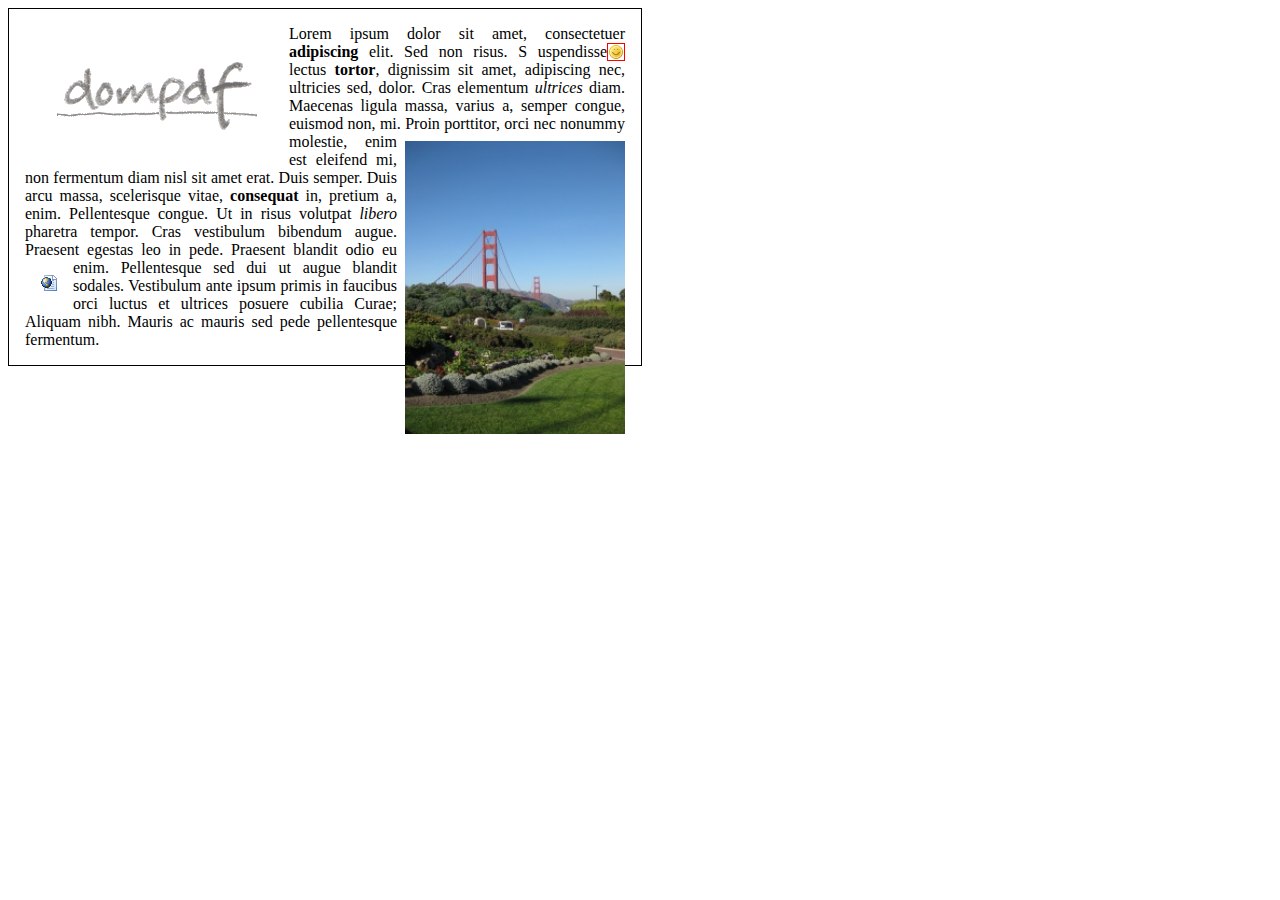
<file: htmltopdf/dompdf/www/test/css_float.html>
<!DOCTYPE HTML PUBLIC "-//W3C//DTD HTML 4.01 Transitional//EN" "http://www.w3.org/TR/html4/loose.dtd">
<html>
<head>
<meta http-equiv="Content-Type" content="text/html; charset=iso-8859-15">
<style>
	
.left {
	float: left;
	border: 1px solid green;
}

.right {
  float: right;
  border: 1px solid blue;
}

.block {
  float: left;
  border: 1px solid red;
}
</style>
</head>

<body>

<div style="border: 1px solid black; width: 600px; padding: 1em; text-align: justify;">
  <img src="images/dompdf_simple.png" style="float: left; margin: 2em;" />
  Lorem ipsum dolor sit amet, consectetuer <strong>adipiscing</strong> elit. Sed non risus. S
  <img src="images/smiley.png" style="float: right; border: 1px solid red;" />uspendisse lectus <strong>tortor</strong>, dignissim sit amet, adipiscing nec, ultricies sed, dolor. 
	Cras elementum <em>ultrices</em> diam. Maecenas ligula massa, varius a, semper congue, euismod non, mi. 
	
  <img src="images/goldengate.jpg" style="float: right; margin-left: 0.5em; margin-top: 0.5em;" width="220" />
  Proin porttitor, orci nec nonummy molestie, enim est eleifend mi, non fermentum diam nisl sit amet erat. 
	Duis semper. Duis arcu massa, scelerisque vitae, <strong>consequat</strong> in, pretium a, enim. Pellentesque congue. 
	Ut in risus volutpat <em>libero</em> pharetra tempor. Cras vestibulum bibendum augue. 
	Praesent egestas leo in pede. Praesent blandit odio eu enim. 
  <img src="images/html.png" style="float: left; margin: 1em;" />Pellentesque sed dui ut augue blandit sodales. 
	Vestibulum ante ipsum primis in faucibus orci luctus et ultrices posuere cubilia Curae; Aliquam nibh. 
	Mauris ac mauris sed pede pellentesque fermentum. 
	
</div>
<!--
<div style="border: 1px solid black; height: 400px; width: 200px; padding: 1em;">
	<div class="left">left</div>
  <div class="right">rmmmmmmmmmmmmmmmm mmmmmmmmmmmmmmmght</div>
	before block
	<div class="block" style="height: 30px;">block</div>
	after block
  <div class="left" style="height: 30px;">left2</div>
	
	text
	
  <div class="left">left3</div>
  <div class="block">block2</div>
</div>
-->
</body> </html>
</file>
